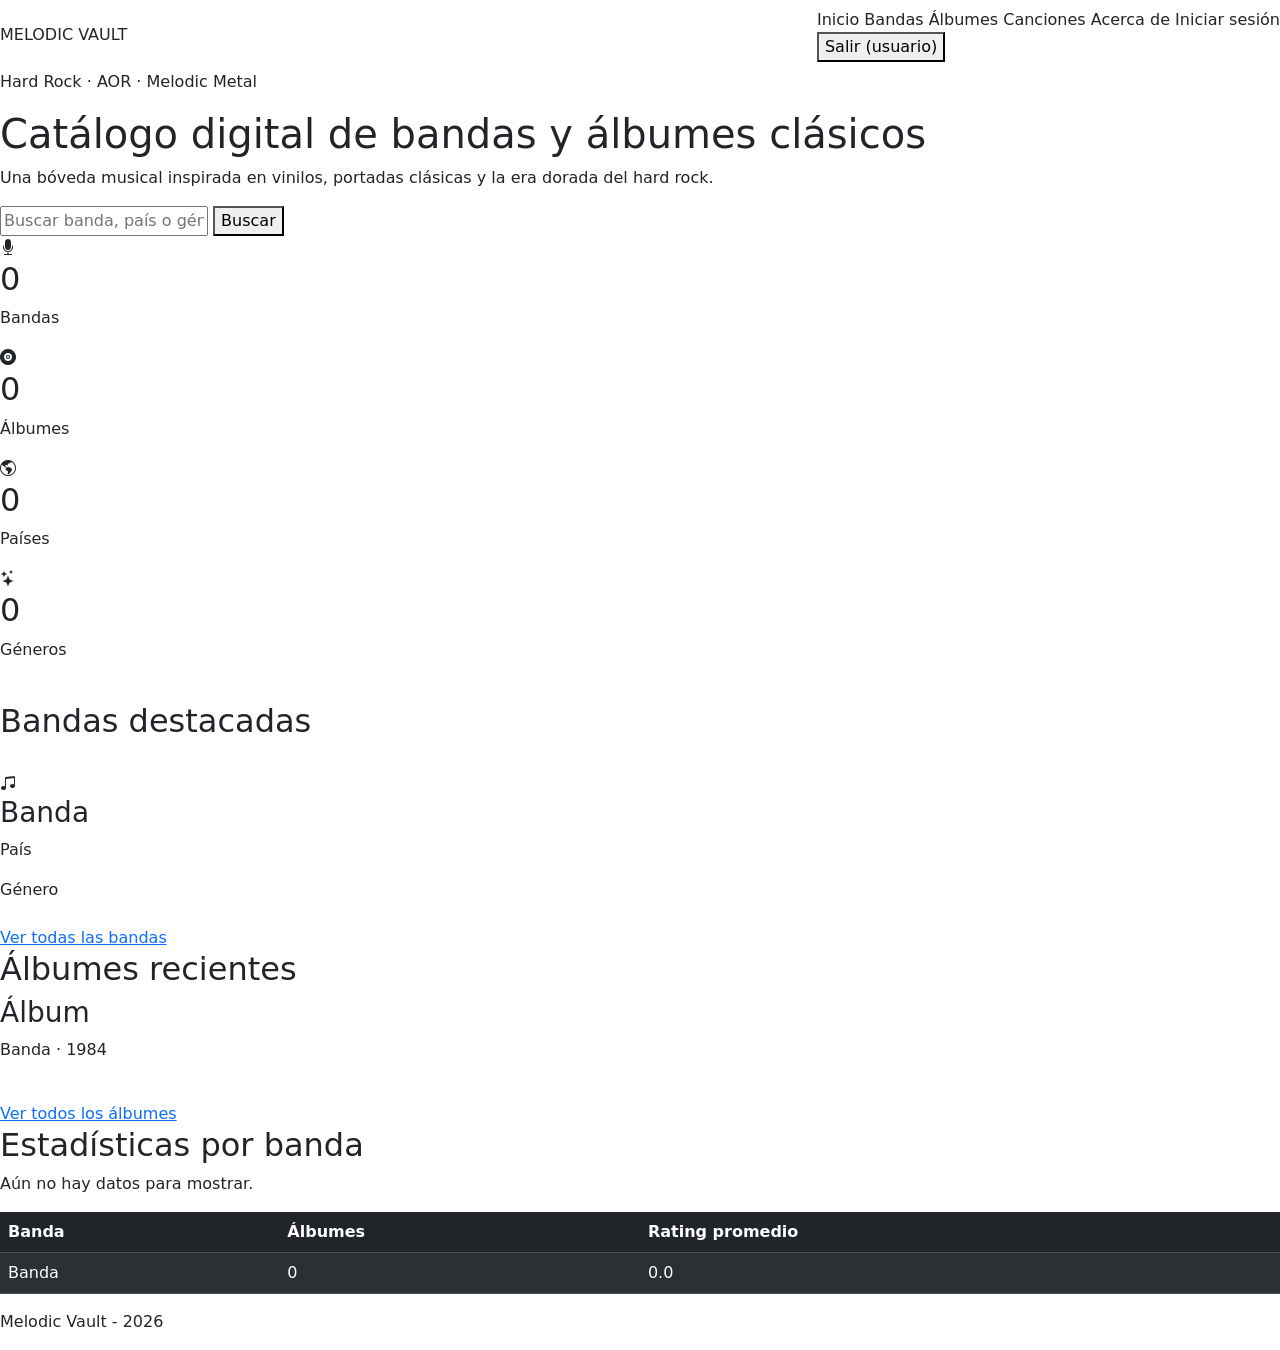
<file: src/main/resources/templates/index.html>
<!DOCTYPE html>
<html lang="es" xmlns:sec="http://www.thymeleaf.org/extras/spring-security">
<head>
    <meta charset="UTF-8">
    <title>Melodic Vault</title>
	
	<link href="https://cdn.jsdelivr.net/npm/bootstrap@5.3.3/dist/css/bootstrap.min.css" rel="stylesheet">
	<link rel="stylesheet" href="https://cdn.jsdelivr.net/npm/bootstrap-icons@1.11.3/font/bootstrap-icons.css">
	<link rel="stylesheet" th:href="@{/css/estilos.css}">
	
    <link rel="stylesheet" th:href="@{/css/estilos.css}">
</head>
<body>

<header class="hero">
    <nav class="navbar">
        <div class="logo">MELODIC <span>VAULT</span></div>
		<div class="menu">
		    <a th:href="@{/}">Inicio</a>
		    <a th:href="@{/bandas}">Bandas</a>
		    <a th:href="@{/albumes}">Álbumes</a>
		    <a th:href="@{/canciones}">Canciones</a>
		    <a th:href="@{/acerca}">Acerca de</a>

		    <a sec:authorize="!isAuthenticated()" th:href="@{/login}">Iniciar sesión</a>
		    <form sec:authorize="isAuthenticated()" th:action="@{/logout}" method="post" class="form-salir">
		        <button type="submit">Salir (<span sec:authentication="name">usuario</span>)</button>
		    </form>
		</div>
    </nav>

    <section class="hero-content">
        <p class="tag">Hard Rock · AOR · Melodic Metal</p>
        <h1>Catálogo digital de bandas y álbumes clásicos</h1>
        <p class="descripcion">
            Una bóveda musical inspirada en vinilos, portadas clásicas y la era dorada del hard rock.
        </p>

		<form th:action="@{/bandas}" method="get" class="buscador">
		    <input type="text"
		           name="buscar"
		           placeholder="Buscar banda, país o género...">
		    <button type="submit">Buscar</button>
		</form>
		
		
		<section class="dashboard-home">

		    <div class="stat-card">
		        <i class="bi bi-mic-fill"></i>
		        <h2 th:text="${totalBandas}">0</h2>
		        <p>Bandas</p>
		    </div>

		    <div class="stat-card">
		        <i class="bi bi-vinyl-fill"></i>
		        <h2 th:text="${totalAlbumes}">0</h2>
		        <p>Álbumes</p>
		    </div>

		    <div class="stat-card">
		        <i class="bi bi-globe-americas"></i>
		        <h2 th:text="${totalPaises}">0</h2>
		        <p>Países</p>
		    </div>

		    <div class="stat-card">
		        <i class="bi bi-stars"></i>
		        <h2 th:text="${totalGeneros}">0</h2>
		        <p>Géneros</p>
		    </div>

		</section>
		<br>
	
    </section>
</header>

<main class="contenedor">

    <section class="seccion">
        <h2>Bandas destacadas</h2>

		<div class="grid-bandas">
			


		    <div class="card-banda" th:each="b : ${bandas}">
				<img th:if="${b.imagenUrl != null && !b.imagenUrl.isEmpty()}"
				     th:src="${b.imagenUrl}"
				     th:alt="${b.nombre}">

				<div class="banda-img-fallback"
				     th:if="${b.imagenUrl == null || b.imagenUrl.isEmpty()}">
				    <i class="bi bi-music-note-beamed"></i>
				</div>
		        <div class="card-info">
		            <h3 th:text="${b.nombre}">Banda</h3>
		            <p th:text="${b.pais}">País</p>
		            <span th:text="${b.genero}">Género</span>
		        </div>
		    </div>

		</div>
		<br>
		<div class="ver-todo">
		    <a th:href="@{/bandas}" class="btn-principal">Ver todas las bandas</a>
		</div>
		
    </section>

    <section class="seccion">
        <h2>Álbumes recientes</h2>

		<div class="grid-albumes">

		    <div class="album" th:each="a : ${albumes}">
		        <div class="vinilo"></div>
		        <h3 th:text="${a.titulo}">Álbum</h3>
		        <p>
		            <span th:text="${a.banda.nombre}">Banda</span>
		            ·
		            <span th:text="${a.anio}">1984</span>
		        </p>
		    </div>

		</div>
		<br>
		<div class="ver-todo">
		    <a th:href="@{/albumes}" class="btn-principal">Ver todos los álbumes</a>
		</div>
		
    </section>
	
	<section class="seccion">
	    <h2>Estadísticas por banda</h2>

	    <div class="vacio" th:if="${estadisticas.isEmpty()}">
	        <p>Aún no hay datos para mostrar.</p>
	    </div>

	    <table class="table table-dark table-striped align-middle" th:if="${!estadisticas.isEmpty()}">
	        <thead>
	            <tr>
	                <th>Banda</th>
	                <th>Álbumes</th>
	                <th>Rating promedio</th>
	            </tr>
	        </thead>
	        <tbody>
	            <tr th:each="e : ${estadisticas}">
	                <td th:text="${e[0]}">Banda</td>
	                <td th:text="${e[1]}">0</td>
	                <td th:text="${e[2] != null ? #numbers.formatDecimal(e[2], 1, 1) : '—'}">0.0</td>
	            </tr>
	        </tbody>
	    </table>
	</section>

</main>

<footer>
    <p>Melodic Vault - 2026</p>
</footer>

<script src="https://cdn.jsdelivr.net/npm/bootstrap@5.3.3/dist/js/bootstrap.bundle.min.js"></script>

</body>
</html>
</file>
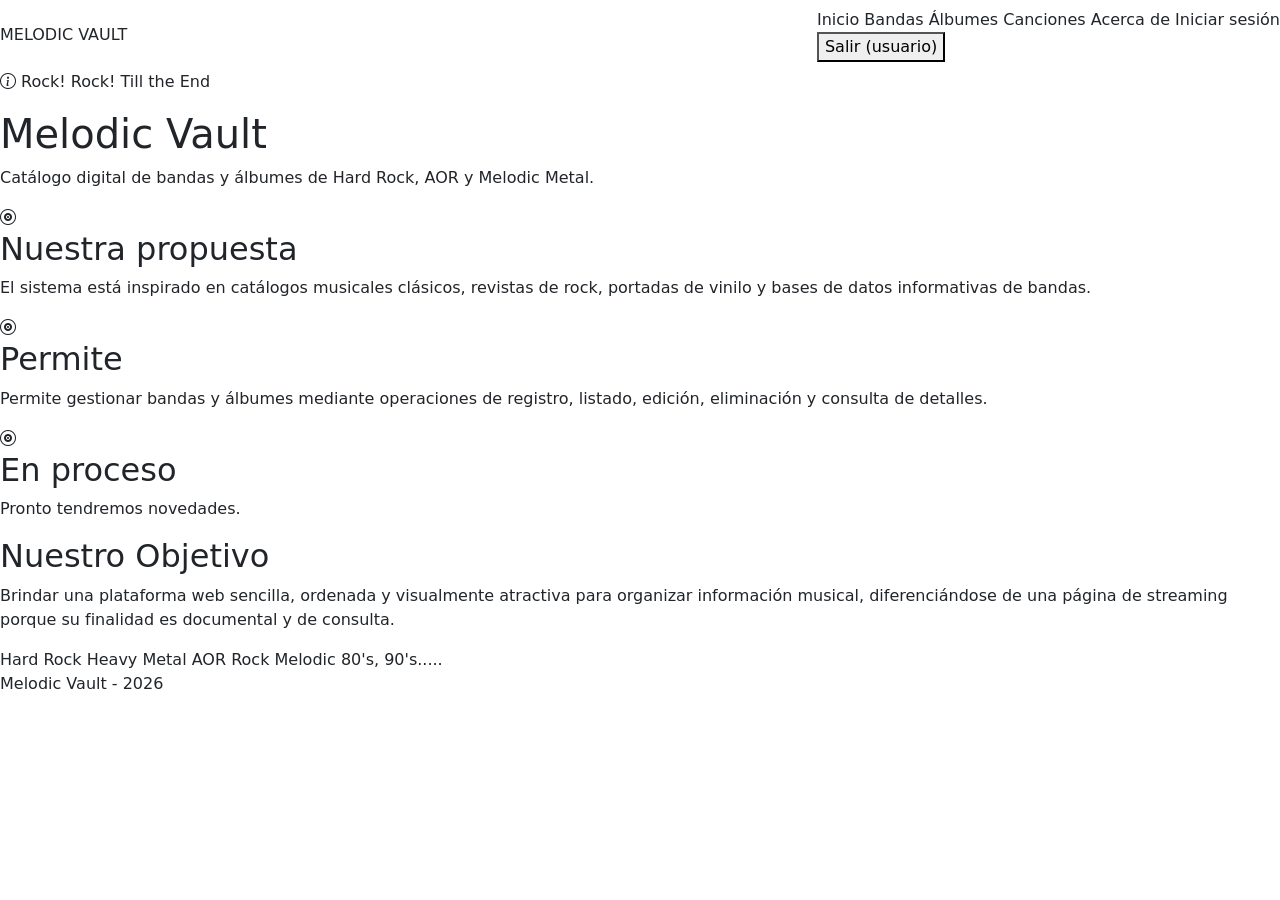
<file: src/main/resources/templates/acerca.html>
<!DOCTYPE html>
<html lang="es" xmlns:sec="http://www.thymeleaf.org/extras/spring-security">
<head>
    <meta charset="UTF-8">
    <title>Acerca de · Melodic Vault</title>

    <link href="https://cdn.jsdelivr.net/npm/bootstrap@5.3.3/dist/css/bootstrap.min.css" rel="stylesheet">
    <link rel="stylesheet" href="https://cdn.jsdelivr.net/npm/bootstrap-icons@1.11.3/font/bootstrap-icons.css">
    <link rel="stylesheet" th:href="@{/css/estilos.css}">
</head>
<body>

<header class="cabecera-interna">
    <nav class="navbar">
        <div class="logo">MELODIC <span>VAULT</span></div>
		<div class="menu">
		    <a th:href="@{/}">Inicio</a>
		    <a th:href="@{/bandas}">Bandas</a>
		    <a th:href="@{/albumes}">Álbumes</a>
		    <a th:href="@{/canciones}">Canciones</a>
		    <a th:href="@{/acerca}">Acerca de</a>

		    <a sec:authorize="!isAuthenticated()" th:href="@{/login}">Iniciar sesión</a>
		    <form sec:authorize="isAuthenticated()" th:action="@{/logout}" method="post" class="form-salir">
		        <button type="submit">Salir (<span sec:authentication="name">usuario</span>)</button>
		    </form>
		</div>
    </nav>
</header>

<main class="contenedor">

    <section class="acerca-hero">
        <div>
            <p class="tag"><i class="bi bi-info-circle"></i> Rock! Rock! Till the End</p>
            <h1>Melodic Vault</h1>
            <p>
                Catálogo digital de bandas y álbumes de Hard Rock, AOR y Melodic Metal.
            </p>
        </div>
    </section>

    <section class="acerca-grid">

        <article class="acerca-card">
            <i class="bi bi-vinyl"></i>
            <h2>Nuestra propuesta</h2>
            <p>
                El sistema está inspirado en catálogos musicales clásicos, revistas de rock,
                portadas de vinilo y bases de datos informativas de bandas.
            </p>
        </article>

        <article class="acerca-card">
            <i class="bi bi-vinyl"></i>
            <h2>Permite</h2>
            <p>
                Permite gestionar bandas y álbumes mediante operaciones de registro,
                listado, edición, eliminación y consulta de detalles.
            </p>
        </article>

        <article class="acerca-card">
            <i class="bi bi-vinyl"></i>
            <h2>En proceso</h2>
            <p>
                Pronto tendremos novedades.
            </p>
        </article>

    </section>

    <section class="stack-panel">
        <h2>Nuestro Objetivo</h2>
        <p>
            Brindar una plataforma web sencilla, ordenada y visualmente atractiva para
            organizar información musical, diferenciándose de una página de streaming
            porque su finalidad es documental y de consulta.
        </p>

        <div class="stack-lista">
            <span>Hard Rock</span>
            <span>Heavy Metal</span>
            <span>AOR</span>
            <span>Rock</span>
            <span>Melodic</span>
            <span>80's, 90's.....</span>
        </div>
    </section>

</main>

<footer>
    <p>Melodic Vault - 2026</p>
</footer>

<script src="https://cdn.jsdelivr.net/npm/bootstrap@5.3.3/dist/js/bootstrap.bundle.min.js"></script>

</body>
</html>
</file>
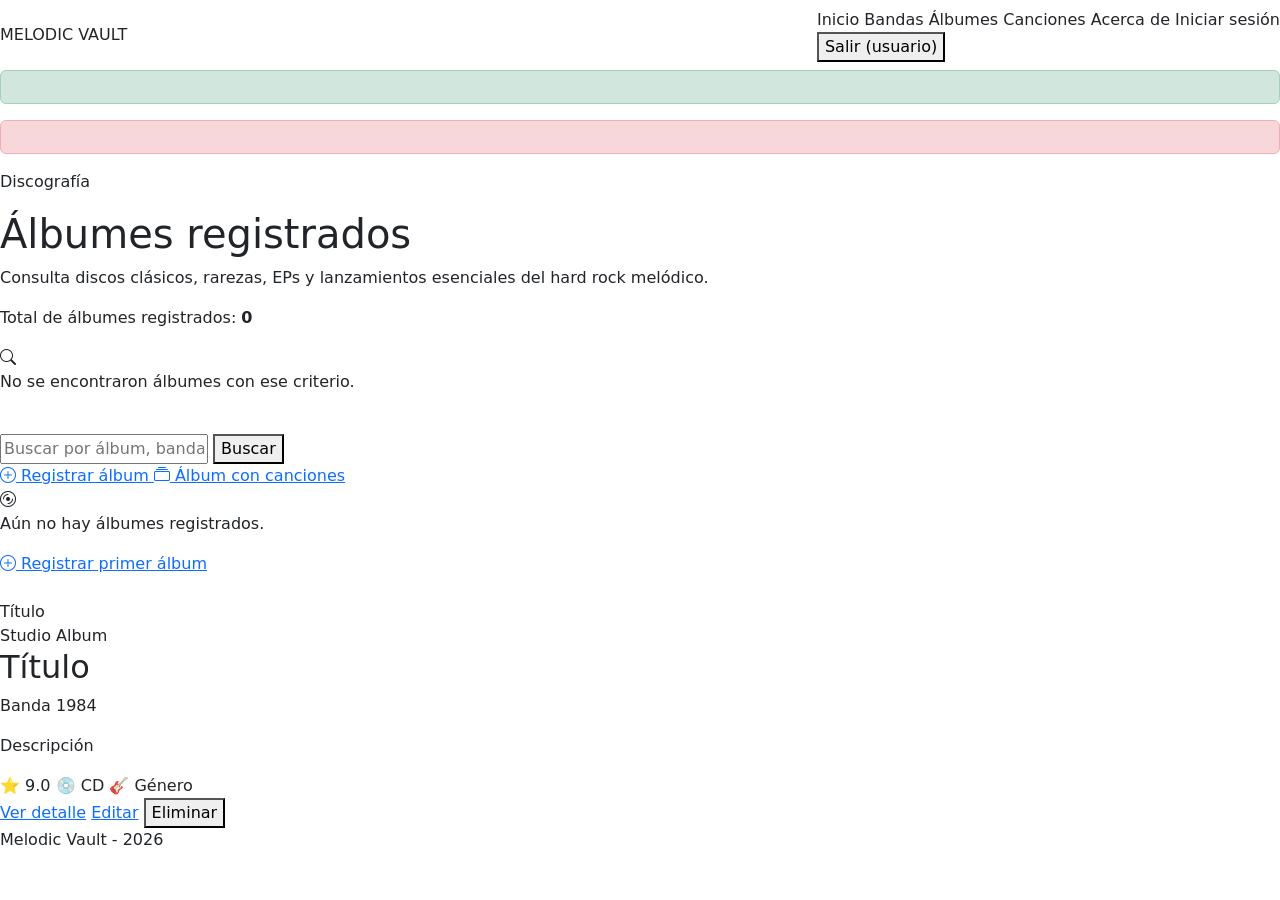
<file: src/main/resources/templates/albumes.html>
<!DOCTYPE html>
<html lang="es" xmlns:sec="http://www.thymeleaf.org/extras/spring-security">
	<head>
	    <meta charset="UTF-8">
	    <title>Álbumes · Melodic Vault</title>

	    <link href="https://cdn.jsdelivr.net/npm/bootstrap@5.3.3/dist/css/bootstrap.min.css" rel="stylesheet">
	    <link rel="stylesheet" href="https://cdn.jsdelivr.net/npm/bootstrap-icons@1.11.3/font/bootstrap-icons.css">
	    <link rel="stylesheet" th:href="@{/css/estilos.css}">
	</head>
<body>

<header class="cabecera-interna">
    <nav class="navbar">
        <div class="logo">MELODIC <span>VAULT</span></div>
		<div class="menu">
		    <a th:href="@{/}">Inicio</a>
		    <a th:href="@{/bandas}">Bandas</a>
		    <a th:href="@{/albumes}">Álbumes</a>
		    <a th:href="@{/canciones}">Canciones</a>
		    <a th:href="@{/acerca}">Acerca de</a>

		    <a sec:authorize="!isAuthenticated()" th:href="@{/login}">Iniciar sesión</a>
		    <form sec:authorize="isAuthenticated()" th:action="@{/logout}" method="post" class="form-salir">
		        <button type="submit">Salir (<span sec:authentication="name">usuario</span>)</button>
		    </form>
		</div>
    </nav>
</header>

<main class="contenedor">
	
	<div class="alert alert-success" th:if="${mensaje}" th:text="${mensaje}"></div>
	<div class="alert alert-danger" th:if="${error}" th:text="${error}"></div>
	
    <section class="titulo-pagina">
        <p class="tag">Discografía</p>
        <h1>Álbumes registrados</h1>
        <p>
            Consulta discos clásicos, rarezas, EPs y lanzamientos esenciales del hard rock melódico.
        </p>
		<p>Total de álbumes registrados: <strong th:text="${total}">0</strong></p>
    </section>

	
	<div class="vacio" th:if="${albumes.isEmpty() && buscar != null && !buscar.isBlank()}">
	    <div class="ancla"><i class="bi bi-search"></i></div>
	    <p>No se encontraron álbumes con ese criterio.</p>
	</div>
	<br>
    <section class="acciones-superiores">
		<form th:action="@{/albumes}" method="get" class="filtro-simple">
		    <input type="text"
		           name="buscar"
		           th:value="${buscar}"
		           placeholder="Buscar por álbum, banda o tipo...">
		    <button type="submit">Buscar</button>
				
		</form>


		<a sec:authorize="hasRole('ADMIN')" th:href="@{/albumes/nuevo}" class="btn-principal">
		    <i class="bi bi-plus-circle"></i> Registrar álbum
		</a>
		<a sec:authorize="hasRole('ADMIN')" th:href="@{/albumes/completo/nuevo}" class="btn-principal">
		    <i class="bi bi-collection"></i> Álbum con canciones
		</a>
		
    </section>

	<section class="albumes-catalogo">

	    <div class="vacio" th:if="${albumes.isEmpty() && (buscar == null || buscar.isBlank())}">
	        <div class="ancla"><i class="bi bi-disc"></i></div>
	        <p>Aún no hay álbumes registrados.</p>
	        <a  sec:authorize="hasRole('ADMIN')" th:href="@{/albumes/nuevo}" class="btn-principal">
	            <i class="bi bi-plus-circle"></i> Registrar primer álbum
	        </a>
	    </div>

		<article class="album-card-grande" th:each="a : ${albumes}">

		    <div class="album-cover">
		        <img th:if="${a.portadaUrl != null && !a.portadaUrl.isEmpty()}"
		             th:src="${a.portadaUrl}"
		             th:alt="${a.titulo}">

		        <div class="album-portada dokken-cover"
		             th:if="${a.portadaUrl == null || a.portadaUrl.isEmpty()}">
		            <span th:text="${a.titulo}">Título</span>
		        </div>
		    </div>

		    <div class="album-info-grande">
		        <span class="badge-genero" th:text="${a.tipo}">Studio Album</span>

		        <h2 th:text="${a.titulo}">Título</h2>

		        <p class="pais">
		            <span th:text="${a.banda.nombre}">Banda</span>
		            
		            <span th:text="${a.anio}">1984</span>
		        </p>

		        <p class="descripcion-card" th:text="${a.descripcion}">
		            Descripción
		        </p>

		        <div class="datos-album">
		            <span>⭐ <span th:text="${a.rating != null} ? ${a.rating} : '—'">9.0</span></span>
		            <span>💿 <span th:text="${a.formato}">CD</span></span>
		            <span>🎸 <span th:text="${a.banda.genero}">Género</span></span>
		        </div>

		        <div class="acciones-card">
		            <a  th:href="@{/albumes/detalle/{id}(id=${a.idAlbum})}" class="btn-secundario">Ver detalle</a>
					<th:block sec:authorize="hasRole('ADMIN')">
		             <a th:href="@{/albumes/editar/{id}(id=${a.idAlbum})}" class="btn-editar">Editar</a>
					 <form th:action="@{/albumes/eliminar/{id}(id=${a.idAlbum})}" method="post" style="display:inline"
					       onsubmit="return confirm('¿Seguro que deseas eliminar este álbum? Esta acción no se puede deshacer.');">
					     <button type="submit" class="btn-eliminar">Eliminar</button>
					 </form>
					</th:block> 
		        </div>
		    </div>

		</article>

	</section>
</main>

<footer>
    <p>Melodic Vault - 2026  </p>
</footer>

<script src="https://cdn.jsdelivr.net/npm/bootstrap@5.3.3/dist/js/bootstrap.bundle.min.js"></script>

</body>
</html>
</file>
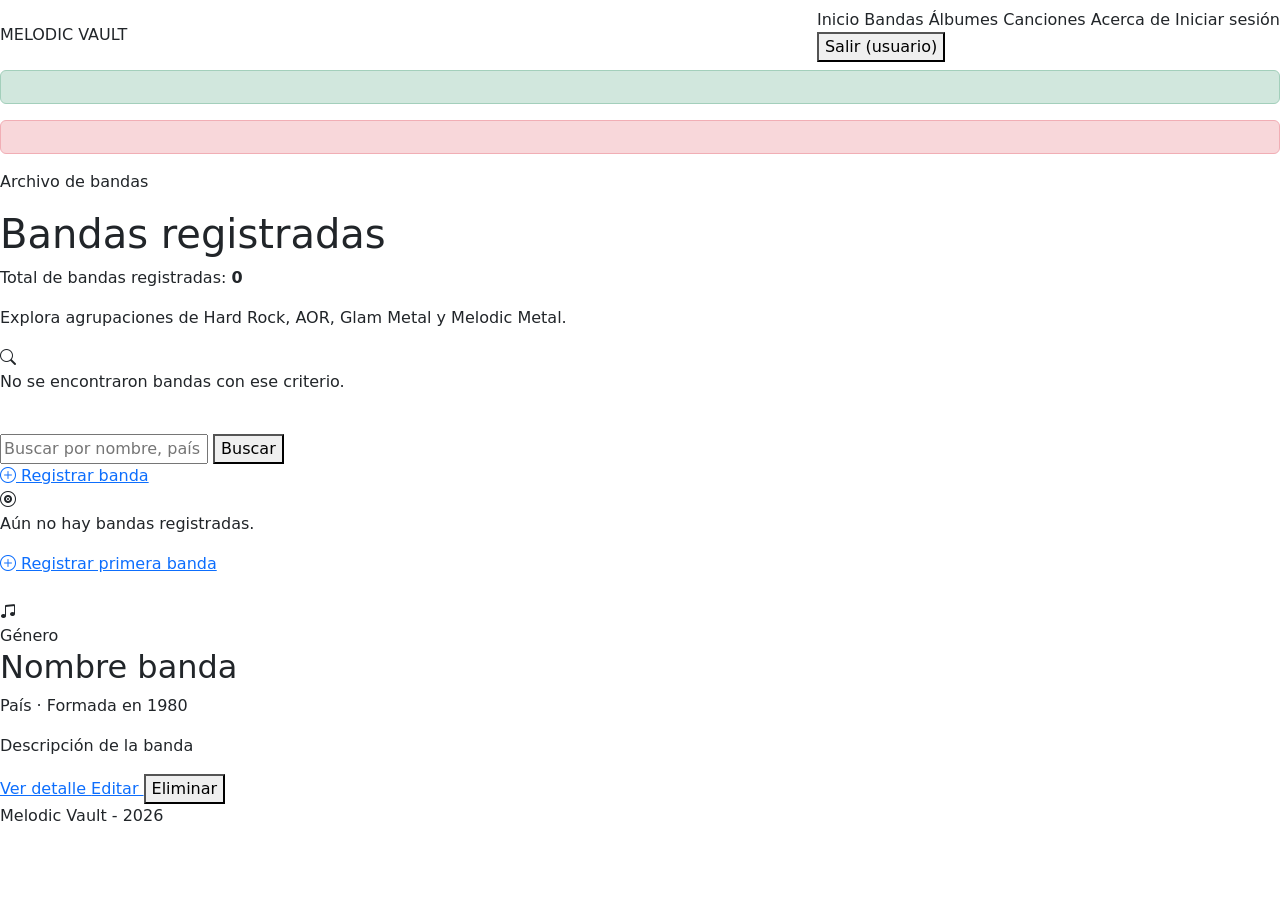
<file: src/main/resources/templates/bandas.html>
<!DOCTYPE html>
<html lang="es" xmlns:sec="http://www.thymeleaf.org/extras/spring-security">
<head>
    <meta charset="UTF-8">
    <title>Bandas · Melodic Vault</title>
	
	<link href="https://cdn.jsdelivr.net/npm/bootstrap@5.3.3/dist/css/bootstrap.min.css" rel="stylesheet">
	<link rel="stylesheet" href="https://cdn.jsdelivr.net/npm/bootstrap-icons@1.11.3/font/bootstrap-icons.css">
	<link rel="stylesheet" th:href="@{/css/estilos.css}">
	
    <link rel="stylesheet" th:href="@{/css/estilos.css}">
</head>
<body>

<header class="cabecera-interna">
    <nav class="navbar">
        <div class="logo">MELODIC <span>VAULT</span></div>
		<div class="menu">
		    <a th:href="@{/}">Inicio</a>
		    <a th:href="@{/bandas}">Bandas</a>
		    <a th:href="@{/albumes}">Álbumes</a>
		    <a th:href="@{/canciones}">Canciones</a>
		    <a th:href="@{/acerca}">Acerca de</a>

		    <a sec:authorize="!isAuthenticated()" th:href="@{/login}">Iniciar sesión</a>
		    <form sec:authorize="isAuthenticated()" th:action="@{/logout}" method="post" class="form-salir">
		        <button type="submit">Salir (<span sec:authentication="name">usuario</span>)</button>
		    </form>
		</div>
    </nav>
</header>

<main class="contenedor">

	<div class="alert alert-success" th:if="${mensaje}" th:text="${mensaje}"></div>
	<div class="alert alert-danger" th:if="${error}" th:text="${error}"></div>
	
    <section class="titulo-pagina">
        <p class="tag">Archivo de bandas</p>
        <h1>Bandas registradas</h1>
		
		<p>
		    Total de bandas registradas: <strong th:text="${total}">0</strong>
		</p>
		
        <p>
            Explora agrupaciones de Hard Rock, AOR, Glam Metal y Melodic Metal.
        </p>
    </section>

	<div class="vacio" th:if="${bandas.isEmpty() && buscar != null && !buscar.isBlank()}">
	    <div class="ancla"><i class="bi bi-search"></i></div>
	    <p>No se encontraron bandas con ese criterio.</p>
	</div>
	<br>
    <section class="acciones-superiores">
		<form th:action="@{/bandas}" method="get" class="filtro-simple">
		    <input type="text"
		           name="buscar"
		           th:value="${buscar}"
		           placeholder="Buscar por nombre, país o género...">
		    <button type="submit">Buscar</button>
			
		</form>
		

		
		<a  sec:authorize="hasRole('ADMIN')" th:href="@{/bandas/nuevo}" class="btn-principal">
		    <i class="bi bi-plus-circle"></i> Registrar banda
		</a>
    </section>

	<section class="grid-catalogo">

	    <div class="vacio" th:if="${bandas.isEmpty() && (buscar == null || buscar.isBlank())}">
	        <div class="ancla"><i class="bi bi-vinyl"></i></div>
	        <p>Aún no hay bandas registradas.</p>
	        <a  sec:authorize="hasRole('ADMIN')" th:href="@{/bandas/nuevo}" class="btn-principal">
	            <i class="bi bi-plus-circle"></i> Registrar primera banda
	        </a>
	    </div>

	    <article class="banda-catalogo" th:each="b : ${bandas}">
			<div class="banda-lista-img">
			    <img th:if="${b.imagenUrl != null && !b.imagenUrl.isEmpty()}"
			         th:src="${b.imagenUrl}"
			         th:alt="${b.nombre}">

			    <div class="banda-img-fallback"
			         th:if="${b.imagenUrl == null || b.imagenUrl.isEmpty()}">
			        <i class="bi bi-music-note-beamed"></i>
			    </div>
			</div>

	        <div class="banda-contenido">
	            <span class="badge-genero" th:text="${b.genero}">Género</span>

	            <h2 th:text="${b.nombre}">Nombre banda</h2>

	            <p class="pais">
	                <span th:text="${b.pais}">País</span>
	                · Formada en
	                <span th:text="${b.anioFormacion}">1980</span>
	            </p>

	            <p class="descripcion-card" th:text="${b.descripcion}">
	                Descripción de la banda
	            </p>

	            <div class="acciones-card">
	                <a th:href="@{/bandas/detalle/{id}(id=${b.idBanda})}" class="btn-secundario">
	                    Ver detalle
	                </a>
				 <th:block sec:authorize="hasRole('ADMIN')">
	                <a th:href="@{/bandas/editar/{id}(id=${b.idBanda})}" class="btn-editar">
	                    Editar
	                </a>
					<!-- bandas.html: el navegador pide confirmación antes de enviar la petición -->
					<form th:action="@{/bandas/eliminar/{id}(id=${b.idBanda})}" method="post" style="display:inline"
					      onsubmit="return confirm('¿Seguro que deseas eliminar esta banda? También se eliminarán sus álbumes asociados.');">
					    <button type="submit" class="btn-eliminar">Eliminar</button>
					</form>
				 </th:block> 	
	            </div>
	        </div>
	    </article>

	</section>

</main>

<footer>
    <p>Melodic Vault - 2026</p>
</footer>

<script src="https://cdn.jsdelivr.net/npm/bootstrap@5.3.3/dist/js/bootstrap.bundle.min.js"></script>

</body>
</html>
</file>
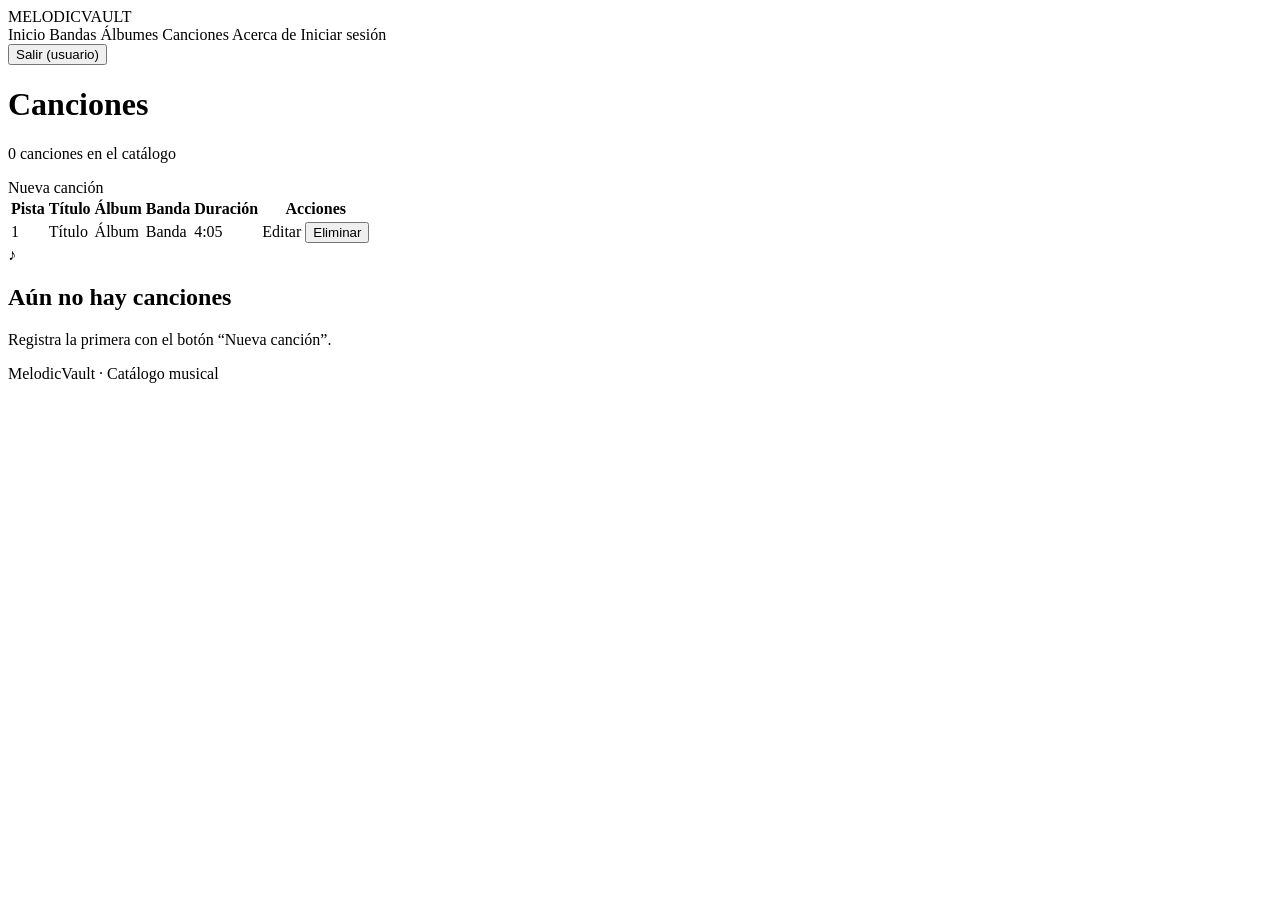
<file: src/main/resources/templates/canciones.html>
<!DOCTYPE html>
<html lang="es" xmlns:th="http://www.thymeleaf.org"
      xmlns:sec="http://www.thymeleaf.org/extras/spring-security">
<head>
<meta charset="UTF-8">
<meta name="viewport" content="width=device-width, initial-scale=1">
<title>Canciones · MelodicVault</title>
<!-- Ajusta la ruta si tu estilo.css está en otra carpeta de static/ -->
<link rel="stylesheet" th:href="@{/css/estilos.css}">
</head>
<body>

<header class="cabecera-interna">
  <nav class="navbar">
    <div class="logo">MELODIC<span>VAULT</span></div>
    <div class="menu">
      <a th:href="@{/}">Inicio</a>
      <a th:href="@{/bandas}">Bandas</a>
      <a th:href="@{/albumes}">Álbumes</a>
      <a th:href="@{/canciones}">Canciones</a>
	  <a th:href="@{/acerca}">Acerca de</a>
	  <a sec:authorize="!isAuthenticated()" th:href="@{/login}">Iniciar sesión</a>
	  <form sec:authorize="isAuthenticated()" th:action="@{/logout}" method="post" class="form-salir">
	      <button type="submit">Salir (<span sec:authentication="name">usuario</span>)</button>
	  </form>
    </div>
  </nav>
</header>

<main class="contenedor">

  <div class="titulo-pagina">
    <h1>Canciones</h1>
    <p><span th:text="${total}">0</span> canciones en el catálogo</p>
  </div>

  <div class="acciones-superiores" sec:authorize="hasRole('ADMIN')">
    <a class="btn-principal" th:href="@{/canciones/nuevo}">Nueva canción</a>
  </div>

  <div class="alerta alerta-ok"  role="status" th:if="${mensaje}" th:text="${mensaje}"></div>
  <div class="alerta alerta-error" role="alert" th:if="${error}"   th:text="${error}"></div>

  <section class="tabla-wrap" th:unless="${canciones.isEmpty()}">
    <table class="tabla-canciones">
      <thead>
        <tr>
          <th>Pista</th>
          <th>Título</th>
          <th>Álbum</th>
          <th>Banda</th>
          <th>Duración</th>
          <th sec:authorize="hasRole('ADMIN')">Acciones</th>
        </tr>
      </thead>
      <tbody>
        <tr th:each="c : ${canciones}">
          <td class="pista" th:text="${c.numeroPista}">1</td>
          <td class="titulo" th:text="${c.titulo}">Título</td>
          <td>
            <a class="enlace-album"
               th:href="@{/albumes/detalle/{id}(id=${c.album.idAlbum})}"
               th:text="${c.album.titulo}">Álbum</a>
          </td>
          <td class="pais" th:text="${c.album.banda.nombre}">Banda</td>
          <td class="dur"
              th:text="${c.duracionSegundos != null} ? ${'' + (c.duracionSegundos / 60) + ':' + #numbers.formatInteger(c.duracionSegundos % 60, 2)} : '—'">4:05</td>
          <td sec:authorize="hasRole('ADMIN')">
			<div class="acciones-tabla">
			  <a class="btn-editar" th:href="@{/canciones/editar/{id}(id=${c.idCancion})}">Editar</a>
			  <form th:action="@{/canciones/eliminar/{id}(id=${c.idCancion})}" method="post" style="display:inline"
			        onsubmit="return confirm('¿Eliminar esta canción?');">
			    <button type="submit" class="btn-eliminar">Eliminar</button>
			  </form>
			</div>
          </td>
        </tr>
      </tbody>
    </table>
  </section>

  <section class="vacio" th:if="${canciones.isEmpty()}">
    <div class="ancla">♪</div>
    <h2>Aún no hay canciones</h2>
    <p sec:authorize="hasRole('ADMIN')">Registra la primera con el botón “Nueva canción”.</p>
  </section>

</main>

<footer>
  <p>MelodicVault · Catálogo musical</p>
</footer>

</body>
</html>
</file>
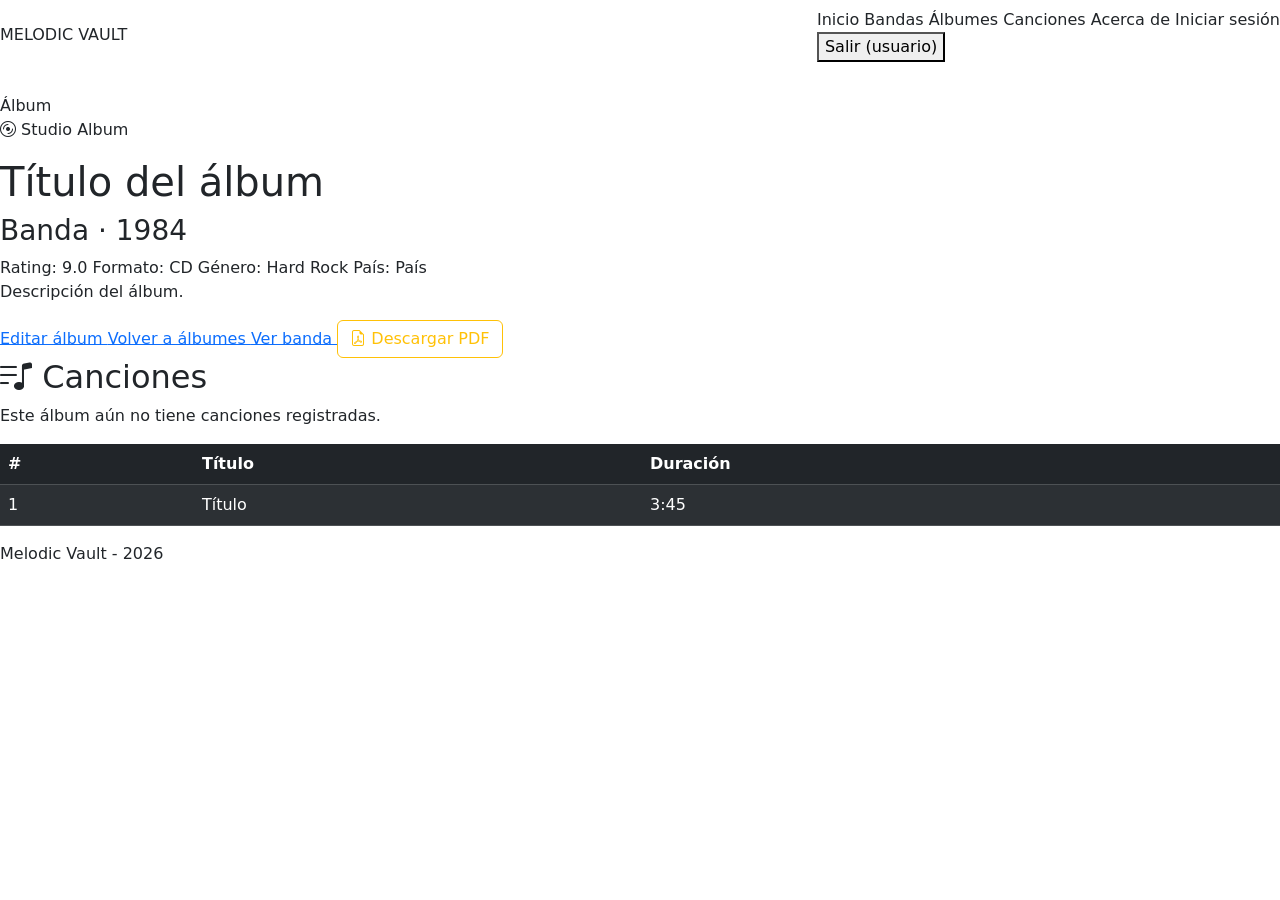
<file: src/main/resources/templates/detalle-album.html>
<!DOCTYPE html>
<html lang="es" xmlns:sec="http://www.thymeleaf.org/extras/spring-security">
<head>
    <meta charset="UTF-8">
    <title th:text="${album.titulo} + ' · Melodic Vault'">Detalle Álbum · Melodic Vault</title>

    <link href="https://cdn.jsdelivr.net/npm/bootstrap@5.3.3/dist/css/bootstrap.min.css" rel="stylesheet">
    <link rel="stylesheet" href="https://cdn.jsdelivr.net/npm/bootstrap-icons@1.11.3/font/bootstrap-icons.css">
    <link rel="stylesheet" th:href="@{/css/estilos.css}">
</head>
<body>

<header class="cabecera-interna">
    <nav class="navbar">
        <div class="logo">MELODIC <span>VAULT</span></div>
		<div class="menu">
		    <a th:href="@{/}">Inicio</a>
		    <a th:href="@{/bandas}">Bandas</a>
		    <a th:href="@{/albumes}">Álbumes</a>
		    <a th:href="@{/canciones}">Canciones</a>
		    <a th:href="@{/acerca}">Acerca de</a>

		    <a sec:authorize="!isAuthenticated()" th:href="@{/login}">Iniciar sesión</a>
		    <form sec:authorize="isAuthenticated()" th:action="@{/logout}" method="post" class="form-salir">
		        <button type="submit">Salir (<span sec:authentication="name">usuario</span>)</button>
		    </form>
		</div>
    </nav>
</header>

<main class="contenedor">

    <section class="detalle-album-layout">

        <aside class="detalle-album-cover">
			<div class="album-cover detalle-cover">
			    <img th:if="${album.portadaUrl != null && !album.portadaUrl.isEmpty()}"
			         th:src="${album.portadaUrl}"
			         th:alt="${album.titulo}">

			    <div class="album-portada dokken-cover"
			         th:if="${album.portadaUrl == null || album.portadaUrl.isEmpty()}">
			        <span th:text="${album.titulo}">Álbum</span>
			    </div>
			</div>
        </aside>

        <section class="detalle-album-info">
            <p class="tag">
                <i class="bi bi-disc"></i>
                <span th:text="${album.tipo}">Studio Album</span>
            </p>

            <h1 th:text="${album.titulo}">Título del álbum</h1>

            <h3>
                <span th:text="${album.banda.nombre}">Banda</span>
                ·
                <span th:text="${album.anio}">1984</span>
            </h3>

            <div class="datos-album detalle-datos">
                <span>Rating: <span th:text="${album.rating != null} ? ${album.rating} : '—'">9.0</span></span>
                <span>Formato: <span th:text="${album.formato}">CD</span></span>
                <span>Género: <span th:text="${album.banda.genero}">Hard Rock</span></span>
                <span>País: <span th:text="${album.banda.pais}">País</span></span>
            </div>

            <p class="descripcion-card" th:text="${album.descripcion}">
                Descripción del álbum.
            </p>

            <div class="acciones-card">
                <a sec:authorize="hasRole('ADMIN')" th:href="@{/albumes/editar/{id}(id=${album.idAlbum})}" class="btn-editar">
                    Editar álbum
                </a>

                <a th:href="@{/albumes}" class="btn-secundario">
                    Volver a álbumes
                </a>

                <a th:href="@{/bandas/detalle/{id}(id=${album.banda.idBanda})}" class="btn-principal">
                    Ver banda
                </a>
				
				<a sec:authorize="isAuthenticated()"
				   th:href="@{/reportes/album/{id}(id=${album.idAlbum})}"
				   target="_blank" class="btn btn-outline-warning">
				   <i class="bi bi-file-earmark-pdf"></i> Descargar PDF
				</a>
            </div>
        </section>

    </section>
	
	<section class="seccion">
	    <h2><i class="bi bi-music-note-list"></i> Canciones</h2>

	    <div class="vacio" th:if="${album.canciones == null || album.canciones.isEmpty()}">
	        <p>Este álbum aún no tiene canciones registradas.</p>
	    </div>

	    <table class="table table-dark table-striped align-middle"
	           th:if="${album.canciones != null && !album.canciones.isEmpty()}">
	        <thead>
	            <tr>
	                <th>#</th>
	                <th>Título</th>
	                <th>Duración</th>
	            </tr>
	        </thead>
	        <tbody>
	            <tr th:each="c : ${album.canciones}">
	                <td th:text="${c.numeroPista}">1</td>
	                <td th:text="${c.titulo}">Título</td>
	                <td th:text="${c.duracionSegundos != null ? (c.duracionSegundos / 60) + ':' + #numbers.formatInteger(c.duracionSegundos % 60, 2) : '—'}">3:45</td>
	            </tr>
	        </tbody>
	    </table>
	</section>
	

</main>

<footer>
    <p>Melodic Vault - 2026</p>
</footer>

<script src="https://cdn.jsdelivr.net/npm/bootstrap@5.3.3/dist/js/bootstrap.bundle.min.js"></script>

</body>
</html>
</file>
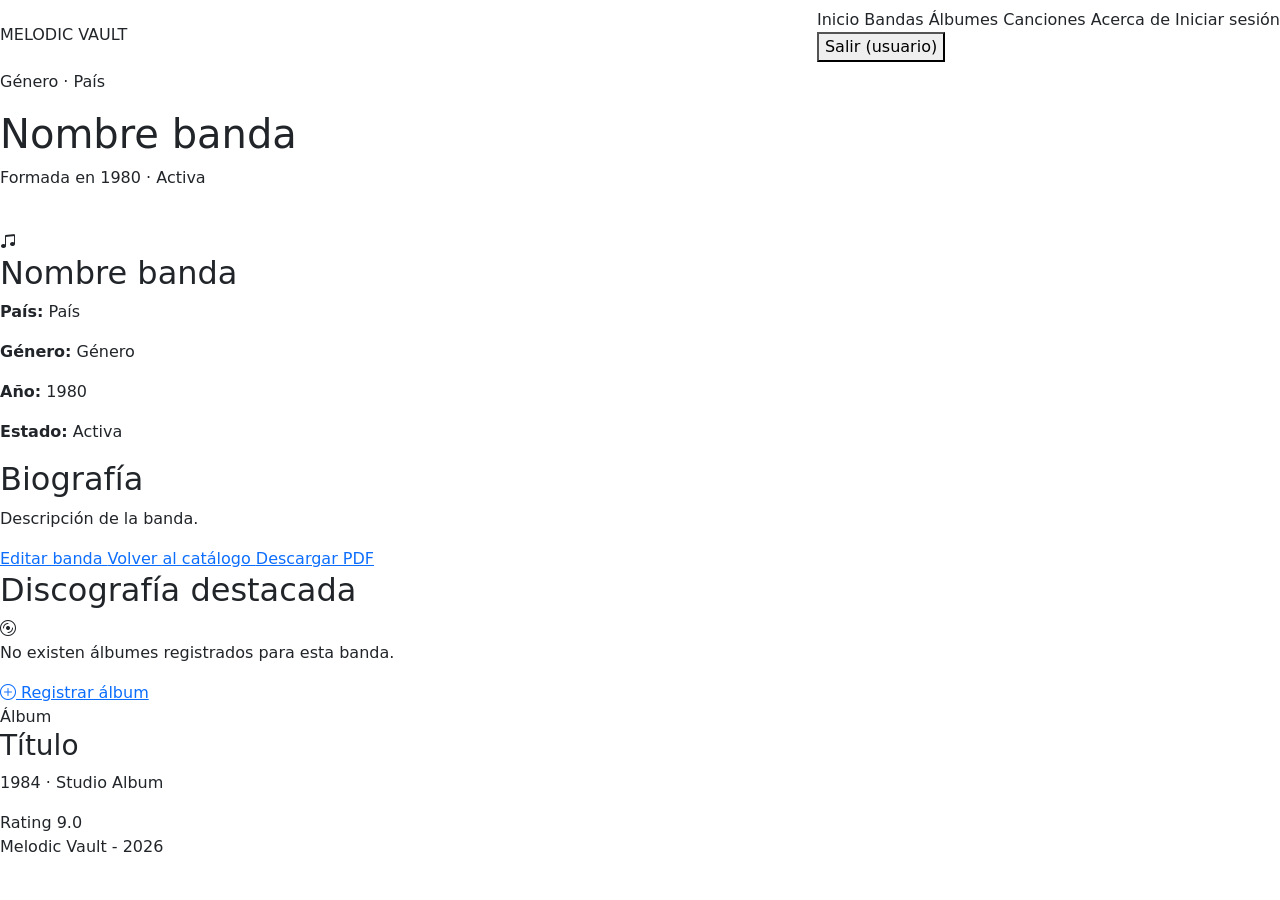
<file: src/main/resources/templates/detalle-banda.html>
<!DOCTYPE html>
<html lang="es" xmlns:sec="http://www.thymeleaf.org/extras/spring-security">
<head>
    <meta charset="UTF-8">
	<title th:text="${banda.nombre} + ' · Melodic Vault'">Detalle Banda · Melodic Vault</title>
	
	<link href="https://cdn.jsdelivr.net/npm/bootstrap@5.3.3/dist/css/bootstrap.min.css" rel="stylesheet">
	<link rel="stylesheet" href="https://cdn.jsdelivr.net/npm/bootstrap-icons@1.11.3/font/bootstrap-icons.css">
	<link rel="stylesheet" th:href="@{/css/estilos.css}">
	
</head>
<body>

<header class="cabecera-interna">
    <nav class="navbar">
        <div class="logo">MELODIC <span>VAULT</span></div>
		<div class="menu">
		    <a th:href="@{/}">Inicio</a>
		    <a th:href="@{/bandas}">Bandas</a>
		    <a th:href="@{/albumes}">Álbumes</a>
		    <a th:href="@{/canciones}">Canciones</a>
		    <a th:href="@{/acerca}">Acerca de</a>

		    <a sec:authorize="!isAuthenticated()" th:href="@{/login}">Iniciar sesión</a>
		    <form sec:authorize="isAuthenticated()" th:action="@{/logout}" method="post" class="form-salir">
		        <button type="submit">Salir (<span sec:authentication="name">usuario</span>)</button>
		    </form>
		</div>
    </nav>
</header>

<section class="detalle-hero"
         th:style="'background: linear-gradient(rgba(45,45,45,.55), rgba(45,45,45,.75)), url(' + ${banda.imagenUrl} + '); background-size: cover; background-position: center;'">

    <div class="detalle-overlay">
        <p class="tag">
            <span th:text="${banda.genero}">Género</span>
            ·
            <span th:text="${banda.pais}">País</span>
        </p>

        <h1 th:text="${banda.nombre}">Nombre banda</h1>

        <p>
            Formada en
            <span th:text="${banda.anioFormacion}">1980</span>
            ·
            <span th:text="${banda.estado}">Activa</span>
        </p>
    </div>
</section>

<main class="contenedor">

    <section class="detalle-layout">

		<aside class="panel-banda">

		    <div class="banda-cover-detalle">
		        <img th:if="${banda.imagenUrl != null && !banda.imagenUrl.isEmpty()}"
		             th:src="${banda.imagenUrl}"
		             th:alt="${banda.nombre}">

		        <div class="sin-imagen"
		             th:if="${banda.imagenUrl == null || banda.imagenUrl.isEmpty()}">
		            <i class="bi bi-music-note-beamed"></i>
		        </div>
		    </div>

			<h2 th:text="${banda.nombre}">Nombre banda</h2>

			<p><strong>País:</strong> <span th:text="${banda.pais}">País</span></p>
			<p><strong>Género:</strong> <span th:text="${banda.genero}">Género</span></p>
			<p><strong>Año:</strong> <span th:text="${banda.anioFormacion}">1980</span></p>
			<p><strong>Estado:</strong> <span th:text="${banda.estado}">Activa</span></p>
        </aside>

		<section class="bio-banda">
		    <h2>Biografía</h2>

		    <p th:text="${banda.descripcion}">
		        Descripción de la banda.
		    </p>

		    <div class="acciones-card">
		        <a sec:authorize="hasRole('ADMIN')" th:href="@{/bandas/editar/{id}(id=${banda.idBanda})}" class="btn-editar">
		            Editar banda
		        </a>

		        <a th:href="@{/bandas}" class="btn-secundario">
		            Volver al catálogo
		        </a>
				<a sec:authorize="isAuthenticated()"
				   th:href="@{/reportes/banda/{id}(id=${banda.idBanda})}"
				   target="_blank" class="btn-secundario">
				    Descargar PDF
				</a>
				
		    </div>
		</section>

    </section>

	<section class="seccion">
	    <h2>Discografía destacada</h2>

	    <div class="discografia-grid">

	        <div class="vacio" th:if="${#lists.isEmpty(banda.albumes)}">
	            <div class="ancla"><i class="bi bi-disc"></i></div>
	            <p>No existen álbumes registrados para esta banda.</p>
	            <a sec:authorize="hasRole('ADMIN')" th:href="@{/albumes/nuevo}" class="btn-principal">
	                <i class="bi bi-plus-circle"></i> Registrar álbum
	            </a>
	        </div>

	        <article class="album-detalle" th:each="a : ${banda.albumes}">
	            <div class="cover-vinilo">
	                <div class="cover-box">
	                    <span th:text="${a.titulo}">Álbum</span>
	                </div>
	                <div class="vinilo-mini"></div>
	            </div>

	            <h3 th:text="${a.titulo}">Título</h3>

	            <p>
	                <span th:text="${a.anio}">1984</span>
	                ·
	                <span th:text="${a.tipo}">Studio Album</span>
	            </p>

	            <span class="rating">
	                Rating <span th:text="${a.rating != null} ? ${a.rating} : '—'">9.0</span>
	            </span>
	        </article>

	    </div>
	</section>

</main>

<footer>
    <p>Melodic Vault - 2026</p>
</footer>

<script src="https://cdn.jsdelivr.net/npm/bootstrap@5.3.3/dist/js/bootstrap.bundle.min.js"></script>

</body>
</html>
</file>
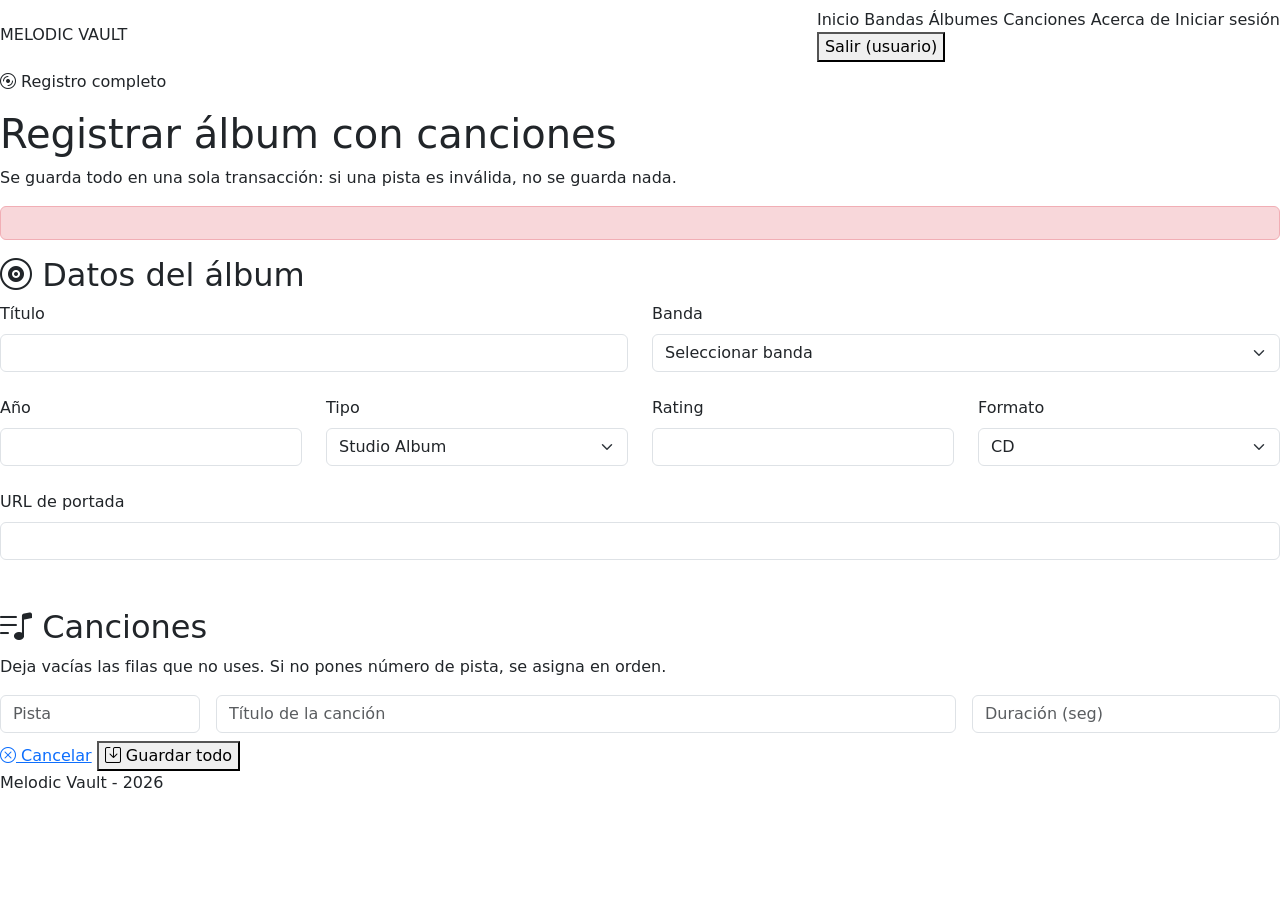
<file: src/main/resources/templates/form-album-completo.html>
<!DOCTYPE html>
<html lang="es" xmlns:sec="http://www.thymeleaf.org/extras/spring-security">
<head>
    <meta charset="UTF-8">
    <meta name="viewport" content="width=device-width, initial-scale=1">
    <title>Registrar Álbum con Canciones · Melodic Vault</title>

    <link href="https://cdn.jsdelivr.net/npm/bootstrap@5.3.3/dist/css/bootstrap.min.css" rel="stylesheet">
    <link rel="stylesheet" href="https://cdn.jsdelivr.net/npm/bootstrap-icons@1.11.3/font/bootstrap-icons.css">
    <link rel="stylesheet" th:href="@{/css/estilos.css}">
</head>
<body>

<header class="cabecera-interna">
    <nav class="navbar">
        <div class="logo">MELODIC <span>VAULT</span></div>
        <div class="menu">
            <a th:href="@{/}">Inicio</a>
            <a th:href="@{/bandas}">Bandas</a>
            <a th:href="@{/albumes}">Álbumes</a>
            <a th:href="@{/canciones}">Canciones</a>
            <a th:href="@{/acerca}">Acerca de</a>

            <a sec:authorize="!isAuthenticated()" th:href="@{/login}">Iniciar sesión</a>
            <form sec:authorize="isAuthenticated()" th:action="@{/logout}" method="post" class="form-salir">
                <button type="submit">Salir (<span sec:authentication="name">usuario</span>)</button>
            </form>
        </div>
    </nav>
</header>
<main class="contenedor">
<section class="titulo-pagina">
    <p class="tag"><i class="bi bi-disc"></i> Registro completo</p>
    <h1>Registrar álbum con canciones</h1>
    <p>Se guarda todo en una sola transacción: si una pista es inválida, no se guarda nada.</p>
</section>

<div class="alert alert-danger" th:if="${error}" th:text="${error}"></div>

<section class="formulario-vault">
    <div class="form-panel">
        <form th:action="@{/albumes/completo/guardar}" th:object="${form}" method="post">

            <h2><i class="bi bi-vinyl"></i> Datos del álbum</h2>
            <div class="row g-4">
                <div class="col-md-6">
                    <label class="form-label">Título</label>
                    <input type="text" class="form-control input-vault" th:field="*{album.titulo}">
                    <span class="text-danger" th:if="${#fields.hasErrors('album.titulo')}" th:errors="*{album.titulo}"></span>
                </div>
                <div class="col-md-6">
                    <label class="form-label">Banda</label>
                    <select class="form-select input-vault" th:field="*{album.banda}">
                        <option value="">Seleccionar banda</option>
                        <option th:each="b : ${bandas}" th:value="${b.idBanda}" th:text="${b.nombre}"></option>
                    </select>
                    <span class="text-danger" th:if="${#fields.hasErrors('album.banda')}" th:errors="*{album.banda}"></span>
                </div>
                <div class="col-md-3">
                    <label class="form-label">Año</label>
                    <input type="number" class="form-control input-vault" th:field="*{album.anio}">
                    <span class="text-danger" th:if="${#fields.hasErrors('album.anio')}" th:errors="*{album.anio}"></span>
                </div>
                <div class="col-md-3">
                    <label class="form-label">Tipo</label>
                    <select class="form-select input-vault" th:field="*{album.tipo}">
                        <option value="Studio Album">Studio Album</option>
                        <option value="Live Album">Live Album</option>
                        <option value="EP">EP</option>
                        <option value="Compilation">Compilation</option>
                        <option value="Single">Single</option>
                    </select>
                </div>
                <div class="col-md-3">
                    <label class="form-label">Rating</label>
                    <input type="number" step="0.1" min="0" max="10" class="form-control input-vault" th:field="*{album.rating}">
                </div>
                <div class="col-md-3">
                    <label class="form-label">Formato</label>
                    <select class="form-select input-vault" th:field="*{album.formato}">
                        <option value="CD">CD</option>
                        <option value="Vinilo">Vinilo</option>
                        <option value="Cassette">Cassette</option>
                        <option value="Digital">Digital</option>
                    </select>
                </div>
                <div class="col-md-12">
                    <label class="form-label">URL de portada</label>
                    <input type="text" class="form-control input-vault" th:field="*{album.portadaUrl}">
                </div>
            </div>

            <h2 class="mt-5"><i class="bi bi-music-note-list"></i> Canciones</h2>
            <p>Deja vacías las filas que no uses. Si no pones número de pista, se asigna en orden.</p>

            <div class="row g-3 mb-2" th:each="c, i : *{canciones}">
                <div class="col-md-2">
                    <input type="number" class="form-control input-vault" placeholder="Pista"
                           th:field="*{canciones[__${i.index}__].numeroPista}">
                </div>
                <div class="col-md-7">
                    <input type="text" class="form-control input-vault" placeholder="Título de la canción"
                           th:field="*{canciones[__${i.index}__].titulo}">
                </div>
                <div class="col-md-3">
                    <input type="number" min="0" class="form-control input-vault" placeholder="Duración (seg)"
                           th:field="*{canciones[__${i.index}__].duracionSegundos}">
                </div>
            </div>

            <div class="form-botones">
                <a th:href="@{/albumes}" class="btn-cancelar"><i class="bi bi-x-circle"></i> Cancelar</a>
                <button type="submit" class="btn-guardar"><i class="bi bi-save"></i> Guardar todo</button>
            </div>
        </form>
    </div>
</section>
</main>

<footer>
    <p>Melodic Vault - 2026</p>
</footer>

<script src="https://cdn.jsdelivr.net/npm/bootstrap@5.3.3/dist/js/bootstrap.bundle.min.js"></script>
</body>
</html>
</file>
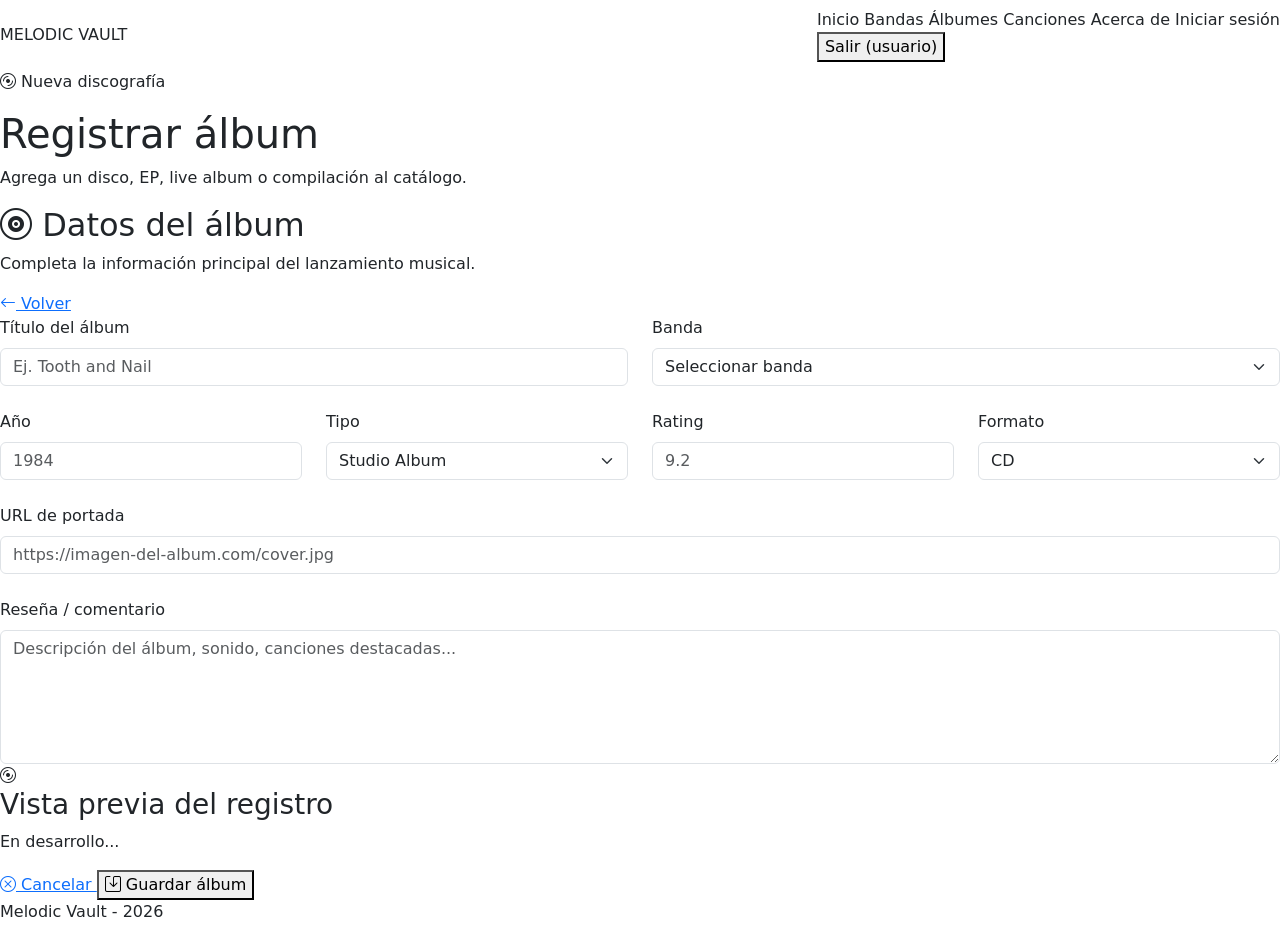
<file: src/main/resources/templates/form-album.html>
<!DOCTYPE html>
<html lang="es" xmlns:sec="http://www.thymeleaf.org/extras/spring-security">
<head>
    <meta charset="UTF-8">
    <title>Registrar Álbum · Melodic Vault</title>

    <link href="https://cdn.jsdelivr.net/npm/bootstrap@5.3.3/dist/css/bootstrap.min.css" rel="stylesheet">
    <link rel="stylesheet" href="https://cdn.jsdelivr.net/npm/bootstrap-icons@1.11.3/font/bootstrap-icons.css">
    <link rel="stylesheet" th:href="@{/css/estilos.css}">
</head>
<body>

<header class="cabecera-interna">
    <nav class="navbar">
        <div class="logo">MELODIC <span>VAULT</span></div>
		<div class="menu">
		    <a th:href="@{/}">Inicio</a>
		    <a th:href="@{/bandas}">Bandas</a>
		    <a th:href="@{/albumes}">Álbumes</a>
		    <a th:href="@{/canciones}">Canciones</a>
		    <a th:href="@{/acerca}">Acerca de</a>

		    <a sec:authorize="!isAuthenticated()" th:href="@{/login}">Iniciar sesión</a>
		    <form sec:authorize="isAuthenticated()" th:action="@{/logout}" method="post" class="form-salir">
		        <button type="submit">Salir (<span sec:authentication="name">usuario</span>)</button>
		    </form>
		</div>
    </nav>
</header>

<main class="contenedor">

    <section class="titulo-pagina">
		<p class="tag"><i class="bi bi-disc"></i>
		    <span th:text="${modo == 'editar'} ? 'Editar discografía' : 'Nueva discografía'">Nueva discografía</span>
		</p>
          <h1 th:text="${modo == 'editar'} ? 'Editar álbum' : 'Registrar álbum'">Registrar álbum</h1>
        <p>Agrega un disco, EP, live album o compilación al catálogo.</p>
    </section>

    <section class="formulario-vault">

        <div class="form-panel">

            <div class="form-encabezado">
                <div>
                    <h2><i class="bi bi-vinyl"></i> Datos del álbum</h2>
                    <p>Completa la información principal del lanzamiento musical.</p>
                </div>

                <a th:href="@{/albumes}" class="btn-volver">
                    <i class="bi bi-arrow-left"></i> Volver
                </a>
            </div>

			<form th:action="@{/albumes/guardar}" th:object="${album}" method="post">
				<input type="hidden" th:field="*{idAlbum}">

                <div class="row g-4">

                    <div class="col-md-6">
                        <label class="form-label">Título del álbum</label>
						<input type="text" class="form-control input-vault" th:field="*{titulo}" placeholder="Ej. Tooth and Nail">
						<span class="text-danger" th:if="${#fields.hasErrors('titulo')}" th:errors="*{titulo}"></span>
                    </div>

                    <div class="col-md-6">
                        <label class="form-label">Banda</label>
						<!-- form-album.html: la banda se eligió de una lista leída de la base de datos -->
						<select class="form-select input-vault" th:field="*{banda.idBanda}">
						    <option value="">Seleccionar banda</option>
						    <option th:each="b : ${bandas}"
						            th:value="${b.idBanda}"
						            th:text="${b.nombre}">
						    </option>
						</select>

						<span class="text-danger"
						      th:if="${#fields.hasErrors('banda')}"
						      th:errors="*{banda}">
						</span>
						
						
                    </div>

                    <div class="col-md-3">
                        <label class="form-label">Año</label>
						<input type="number" class="form-control input-vault" th:field="*{anio}" placeholder="1984">
						<span class="text-danger" th:if="${#fields.hasErrors('anio')}" th:errors="*{anio}"></span>
                    </div>

                    <div class="col-md-3">
                        <label class="form-label">Tipo</label>
						<select class="form-select input-vault" th:field="*{tipo}">
						    <option value="Studio Album">Studio Album</option>
						    <option value="Live Album">Live Album</option>
						    <option value="EP">EP</option>
						    <option value="Compilation">Compilation</option>
						    <option value="Single">Single</option>
						</select>
                    </div>

                    <div class="col-md-3">
                        <label class="form-label">Rating</label>
						<input type="number" step="0.1" min="0" max="10"
						       class="form-control input-vault" th:field="*{rating}" placeholder="9.2">
							   							   <span class="text-danger" th:if="${#fields.hasErrors('rating')}" th:errors="*{rating}"></span>
                    </div>

                    <div class="col-md-3">
                        <label class="form-label">Formato</label>
						<select class="form-select input-vault" th:field="*{formato}">
						    <option value="CD">CD</option>
						    <option value="Vinilo">Vinilo</option>
						    <option value="Cassette">Cassette</option>
						    <option value="Digital">Digital</option>
						</select>
                    </div>

                    <div class="col-md-12">
                        <label class="form-label">URL de portada</label>
						<input type="text" class="form-control input-vault"
						       th:field="*{portadaUrl}"
						       placeholder="https://imagen-del-album.com/cover.jpg">
						<span class="text-danger" th:if="${#fields.hasErrors('portadaUrl')}" th:errors="*{portadaUrl}"></span>
                    </div>

                    <div class="col-md-12">
                        <label class="form-label">Reseña / comentario</label>
						<textarea class="form-control input-vault" rows="5"
						          th:field="*{descripcion}"
						          placeholder="Descripción del álbum, sonido, canciones destacadas..."></textarea>
						<span class="text-danger" th:if="${#fields.hasErrors('descripcion')}" th:errors="*{descripcion}"></span>
                    </div>

                </div>

                <div class="preview-album-form">
                    <div class="preview-cover">
                        <i class="bi bi-disc"></i>
                    </div>
                    <div>
                        <h3>Vista previa del registro</h3>
                        <p>
                            En desarrollo...
                          
                        </p>
                    </div>
                </div>
                <div class="form-botones">
                    <a th:href="@{/albumes}" class="btn-cancelar">
                        <i class="bi bi-x-circle"></i> Cancelar
                    </a>

                    <button type="submit" class="btn-guardar">
                        <i class="bi bi-save"></i>
                        <span th:text="${modo == 'editar'} ? 'Guardar cambios' : 'Guardar álbum'">Guardar álbum</span>
                    </button>
                </div>

            </form>


    </section>

</main>

<footer>
    <p>Melodic Vault - 2026</p>
</footer>

<script src="https://cdn.jsdelivr.net/npm/bootstrap@5.3.3/dist/js/bootstrap.bundle.min.js"></script>

</body>
</html>
</file>
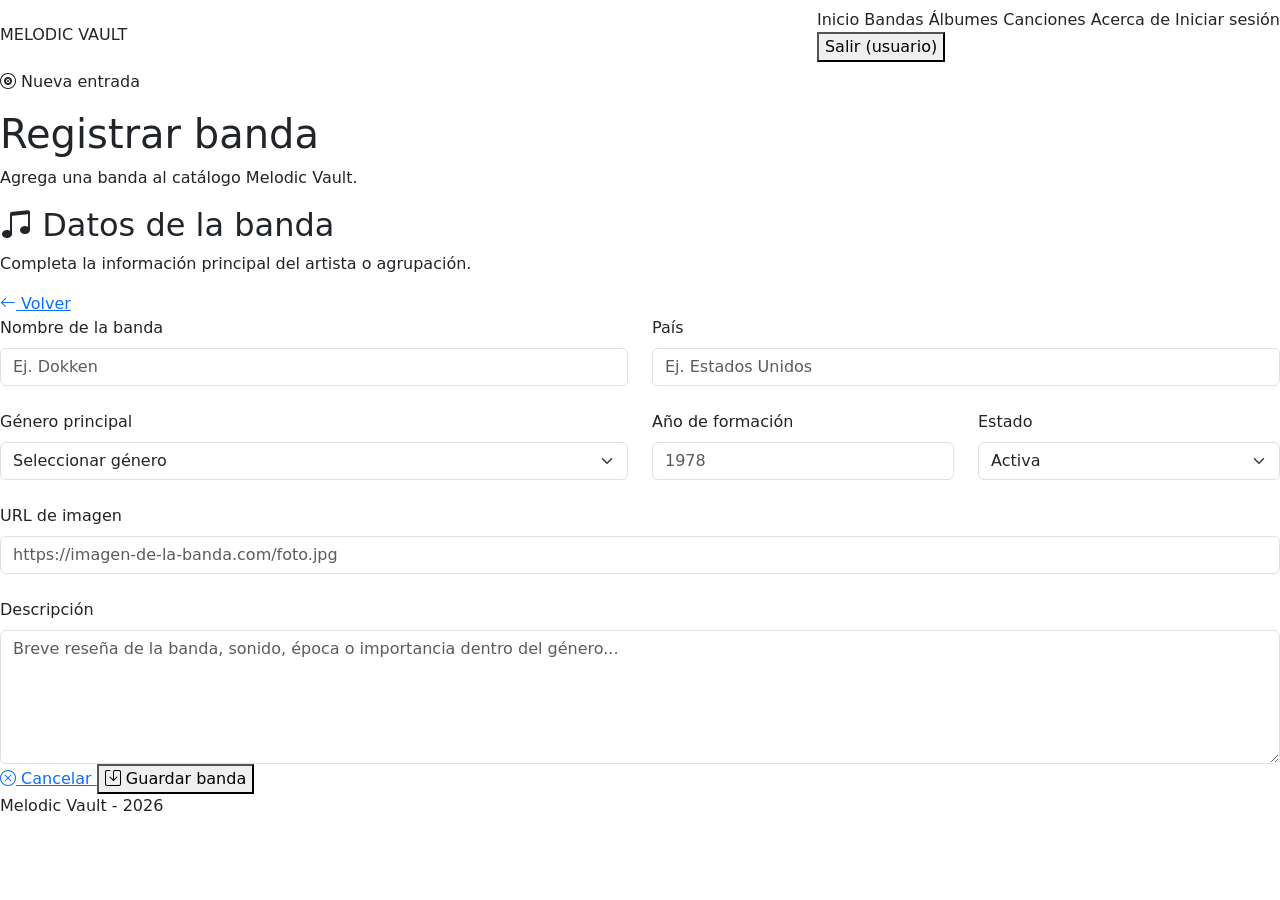
<file: src/main/resources/templates/form-banda.html>
<!DOCTYPE html>
<html lang="es" xmlns:sec="http://www.thymeleaf.org/extras/spring-security">
<head>
    <meta charset="UTF-8">
	<title th:text="${modo == 'editar'} ? 'Editar Banda · Melodic Vault' : 'Registrar Banda · Melodic Vault'">
	    Registrar Banda · Melodic Vault
	</title>

    <link href="https://cdn.jsdelivr.net/npm/bootstrap@5.3.3/dist/css/bootstrap.min.css" rel="stylesheet">
    <link rel="stylesheet" href="https://cdn.jsdelivr.net/npm/bootstrap-icons@1.11.3/font/bootstrap-icons.css">
    <link rel="stylesheet" th:href="@{/css/estilos.css}">
</head>
<body>

<header class="cabecera-interna">
    <nav class="navbar">
        <div class="logo">MELODIC <span>VAULT</span></div>
		<div class="menu">
		    <a th:href="@{/}">Inicio</a>
		    <a th:href="@{/bandas}">Bandas</a>
		    <a th:href="@{/albumes}">Álbumes</a>
		    <a th:href="@{/canciones}">Canciones</a>
		    <a th:href="@{/acerca}">Acerca de</a>

		    <a sec:authorize="!isAuthenticated()" th:href="@{/login}">Iniciar sesión</a>
		    <form sec:authorize="isAuthenticated()" th:action="@{/logout}" method="post" class="form-salir">
		        <button type="submit">Salir (<span sec:authentication="name">usuario</span>)</button>
		    </form>
		</div>
    </nav>
</header>

<main class="contenedor">

    <section class="titulo-pagina">
        <p class="tag"><i class="bi bi-vinyl"></i> Nueva entrada</p>
		<h1 th:text="${modo == 'editar'} ? 'Editar banda' : 'Registrar banda'">Registrar banda</h1>
        <p>Agrega una banda al catálogo Melodic Vault.</p>
    </section>

    <section class="formulario-vault">

        <div class="form-panel">

            <div class="form-encabezado">
                <div>
                    <h2><i class="bi bi-music-note-beamed"></i> Datos de la banda</h2>
                    <p>Completa la información principal del artista o agrupación.</p>
                </div>
                <a th:href="@{/bandas}" class="btn-volver">
                    <i class="bi bi-arrow-left"></i> Volver
                </a>
            </div>

			<form th:action="@{/bandas/guardar}" th:object="${banda}" method="post">
		<!-- form-banda.html: sin este campo, guardar insertaría una banda nueva en vez de actualizar -->
				<input type="hidden" th:field="*{idBanda}">

                <div class="row g-4">

                    <div class="col-md-6">
                        <label class="form-label">Nombre de la banda</label>
						<input type="text" class="form-control input-vault" th:field="*{nombre}" placeholder="Ej. Dokken">
						<span class="text-danger" th:if="${#fields.hasErrors('nombre')}" th:errors="*{nombre}"></span>
                    </div>

                    <div class="col-md-6">
                        <label class="form-label">País</label>
						<input type="text" class="form-control input-vault" th:field="*{pais}" placeholder="Ej. Estados Unidos">
						<span class="text-danger" th:if="${#fields.hasErrors('pais')}" th:errors="*{pais}"></span>
                    </div>

                    <div class="col-md-6">
                        <label class="form-label">Género principal</label>
						<select class="form-select input-vault" th:field="*{genero}">
						    <option value="">Seleccionar género</option>
						    <option value="Hard Rock">Hard Rock</option>
						    <option value="AOR">AOR</option>
						    <option value="Melodic Hard Rock">Melodic Hard Rock</option>
						    <option value="Glam Metal">Glam Metal</option>
						    <option value="Heavy Metal">Heavy Metal</option>
						    <option value="Power Metal">Power Metal</option>
						    <option value="Metal Extremo">Metal Extremo</option>
						</select>
						<span class="text-danger" th:if="${#fields.hasErrors('genero')}" th:errors="*{genero}"></span>
                    </div>

                    <div class="col-md-3">
                        <label class="form-label">Año de formación</label>
						<input type="number" class="form-control input-vault" th:field="*{anioFormacion}" placeholder="1978">
						<span class="text-danger" th:if="${#fields.hasErrors('anioFormacion')}" th:errors="*{anioFormacion}"></span>
                    </div>

                    <div class="col-md-3">
                        <label class="form-label">Estado</label>
						<select class="form-select input-vault" th:field="*{estado}">
						    <option value="Activa">Activa</option>
						    <option value="Separada">Separada</option>
						    <option value="En pausa">En pausa</option>
						</select>
						<span class="text-danger" th:if="${#fields.hasErrors('estado')}" th:errors="*{estado}"></span>
                    </div>

                    <div class="col-md-12">
                        <label class="form-label">URL de imagen</label>
						<input type="text" class="form-control input-vault"
						th:field="*{imagenUrl}" maxlength="255"
						placeholder="https://imagen-de-la-banda.com/foto.jpg">
						<span class="text-danger" th:if="${#fields.hasErrors('imagenUrl')}" th:errors="*{imagenUrl}"></span>
                    </div>

                    <div class="col-md-12">
                        <label class="form-label">Descripción</label>
						<textarea class="form-control input-vault" rows="5"
						          th:field="*{descripcion}" maxlength="500"
						          placeholder="Breve reseña de la banda, sonido, época o importancia dentro del género..."></textarea>
						<span class="text-danger" th:if="${#fields.hasErrors('descripcion')}" th:errors="*{descripcion}"></span>
                    </div>

                </div>

                <div class="form-botones">
                    <a th:href="@{/bandas}" class="btn-cancelar">
                        <i class="bi bi-x-circle"></i> Cancelar
                    </a>

					<button type="submit" class="btn-guardar">
					    <i class="bi bi-save"></i>
					    <span th:text="${modo == 'editar'} ? 'Guardar cambios' : 'Guardar banda'">Guardar banda</span>
					</button>
                </div>

            </form>

        </div>

    </section>

</main>

<footer>
    <p>Melodic Vault - 2026</p>
</footer>

<script src="https://cdn.jsdelivr.net/npm/bootstrap@5.3.3/dist/js/bootstrap.bundle.min.js"></script>

</body>
</html>
</file>
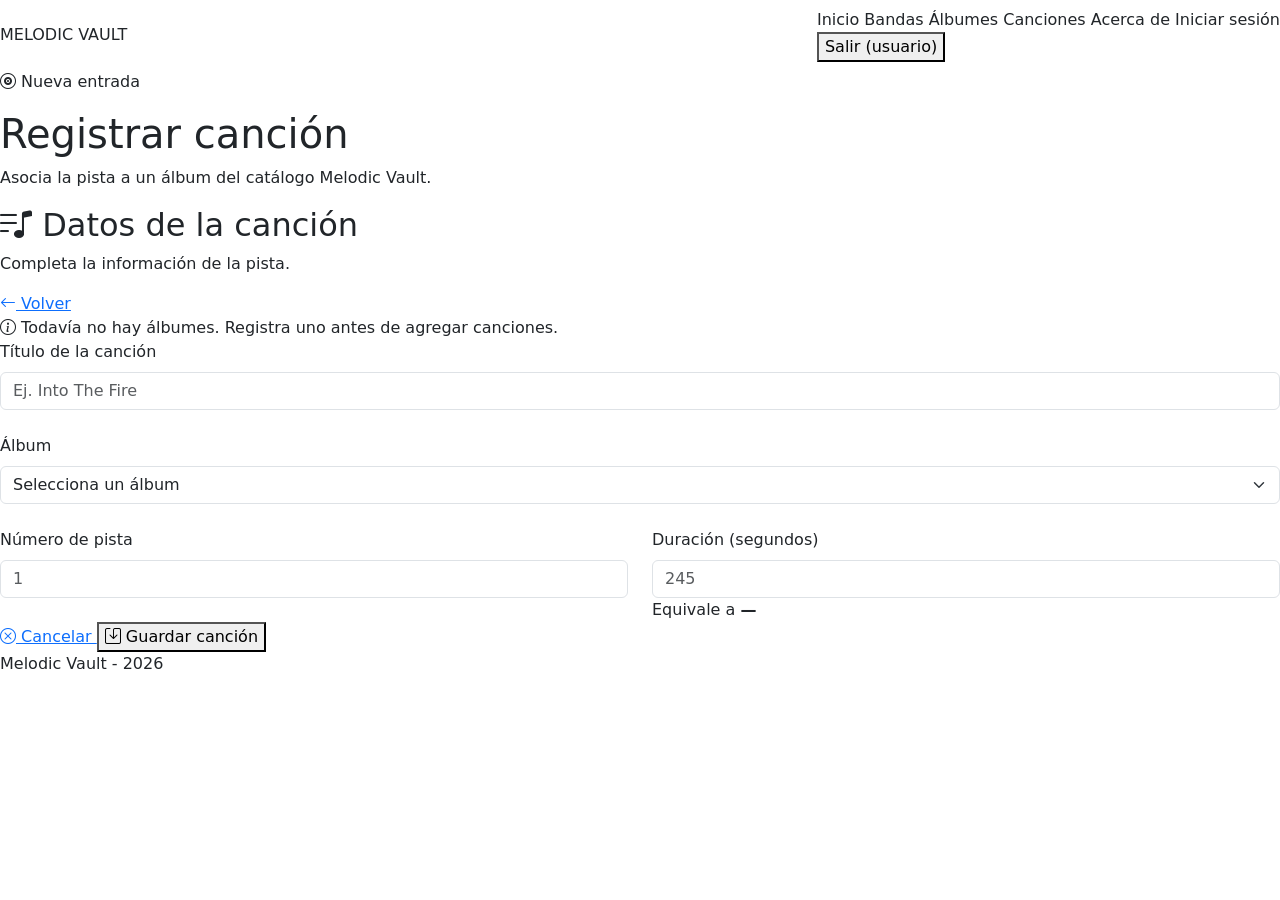
<file: src/main/resources/templates/form-cancion.html>
<!DOCTYPE html>
<html lang="es" xmlns:th="http://www.thymeleaf.org" xmlns:sec="http://www.thymeleaf.org/extras/spring-security">
<head>
    <meta charset="UTF-8">
    <meta name="viewport" content="width=device-width, initial-scale=1">
    <title th:text="${modo == 'editar'} ? 'Editar Canción · Melodic Vault' : 'Registrar Canción · Melodic Vault'">
        Registrar Canción · Melodic Vault
    </title>

    <link href="https://cdn.jsdelivr.net/npm/bootstrap@5.3.3/dist/css/bootstrap.min.css" rel="stylesheet">
    <link rel="stylesheet" href="https://cdn.jsdelivr.net/npm/bootstrap-icons@1.11.3/font/bootstrap-icons.css">
    <link rel="stylesheet" th:href="@{/css/estilos.css}">
</head>
<body>

<header class="cabecera-interna">
    <nav class="navbar">
        <div class="logo">MELODIC <span>VAULT</span></div>
        <div class="menu">
            <a th:href="@{/}">Inicio</a>
            <a th:href="@{/bandas}">Bandas</a>
            <a th:href="@{/albumes}">Álbumes</a>
            <a th:href="@{/canciones}">Canciones</a>
            <a th:href="@{/acerca}">Acerca de</a>

            <a sec:authorize="!isAuthenticated()" th:href="@{/login}">Iniciar sesión</a>
            <form sec:authorize="isAuthenticated()" th:action="@{/logout}" method="post" class="form-salir">
                <button type="submit">Salir (<span sec:authentication="name">usuario</span>)</button>
            </form>
        </div>
    </nav>
</header>

<main class="contenedor">

    <section class="titulo-pagina">
        <p class="tag"><i class="bi bi-vinyl"></i>
            <span th:text="${modo == 'editar'} ? 'Editar entrada' : 'Nueva entrada'">Nueva entrada</span>
        </p>
        <h1 th:text="${modo == 'editar'} ? 'Editar canción' : 'Registrar canción'">Registrar canción</h1>
        <p>Asocia la pista a un álbum del catálogo Melodic Vault.</p>
    </section>

    <section class="formulario-vault">

        <div class="form-panel">

            <div class="form-encabezado">
                <div>
                    <h2><i class="bi bi-music-note-list"></i> Datos de la canción</h2>
                    <p>Completa la información de la pista.</p>
                </div>
                <a th:href="@{/canciones}" class="btn-volver">
                    <i class="bi bi-arrow-left"></i> Volver
                </a>
            </div>

            <div class="aviso-form" th:if="${albumes.isEmpty()}">
                <i class="bi bi-info-circle"></i>
                Todavía no hay álbumes. <a th:href="@{/albumes/nuevo}">Registra uno</a> antes de agregar canciones.
            </div>

            <form th:action="@{/canciones/guardar}" th:object="${cancion}" method="post" novalidate>

                <!-- Sin este campo, editar crearía una canción nueva en vez de actualizar -->
                <input type="hidden" th:field="*{idCancion}">

                <div class="row g-4">

                    <div class="col-md-12">
                        <label class="form-label" for="titulo">Título de la canción</label>
                        <input type="text" id="titulo" class="form-control input-vault" th:field="*{titulo}"
                               maxlength="100" placeholder="Ej. Into The Fire"
                               th:classappend="${#fields.hasErrors('titulo')} ? 'invalido'">
                        <div class="error-campo" th:if="${#fields.hasErrors('titulo')}" th:errors="*{titulo}"></div>
                    </div>

                    <div class="col-md-12">
                        <label class="form-label" for="album">Álbum</label>
                        <select id="album" class="form-select input-vault" th:field="*{album.idAlbum}"
                                th:classappend="${#fields.hasErrors('album')} ? 'invalido'">
                            <option value="">Selecciona un álbum</option>
                            <option th:each="a : ${albumes}"
                                    th:value="${a.idAlbum}"
                                    th:text="${a.titulo + ' — ' + a.banda.nombre}">Álbum — Banda</option>
                        </select>
                        <div class="error-campo" th:if="${#fields.hasErrors('album')}" th:errors="*{album}"></div>
                    </div>

                    <div class="col-md-6">
                        <label class="form-label" for="numeroPista">Número de pista</label>
                        <input type="number" id="numeroPista" class="form-control input-vault" th:field="*{numeroPista}"
                               min="1" placeholder="1"
                               th:classappend="${#fields.hasErrors('numeroPista')} ? 'invalido'">
                        <div class="error-campo" th:if="${#fields.hasErrors('numeroPista')}" th:errors="*{numeroPista}"></div>
                    </div>

                    <div class="col-md-6">
                        <label class="form-label" for="duracionSegundos">Duración (segundos)</label>
                        <input type="number" id="duracionSegundos" class="form-control input-vault" th:field="*{duracionSegundos}"
                               min="0" placeholder="245"
                               th:classappend="${#fields.hasErrors('duracionSegundos')} ? 'invalido'">
                        <div class="ayuda-form">Equivale a <strong id="mmss">—</strong></div>
                        <div class="error-campo" th:if="${#fields.hasErrors('duracionSegundos')}" th:errors="*{duracionSegundos}"></div>
                    </div>

                </div>

                <div class="form-botones">
                    <a th:href="@{/canciones}" class="btn-cancelar">
                        <i class="bi bi-x-circle"></i> Cancelar
                    </a>

                    <button type="submit" class="btn-guardar">
                        <i class="bi bi-save"></i>
                        <span th:text="${modo == 'editar'} ? 'Guardar cambios' : 'Guardar canción'">Guardar canción</span>
                    </button>
                </div>

            </form>

        </div>

    </section>

</main>

<footer>
    <p>Melodic Vault - 2026</p>
</footer>

<script src="https://cdn.jsdelivr.net/npm/bootstrap@5.3.3/dist/js/bootstrap.bundle.min.js"></script>

<script>
    const seg = document.getElementById('duracionSegundos');
    const out = document.getElementById('mmss');
    function pintar() {
        const s = parseInt(seg.value, 10);
        out.textContent = isNaN(s) || s < 0
            ? '—'
            : Math.floor(s / 60) + ':' + String(s % 60).padStart(2, '0');
    }
    seg.addEventListener('input', pintar);
    pintar();
</script>
</body>
</html>
</file>
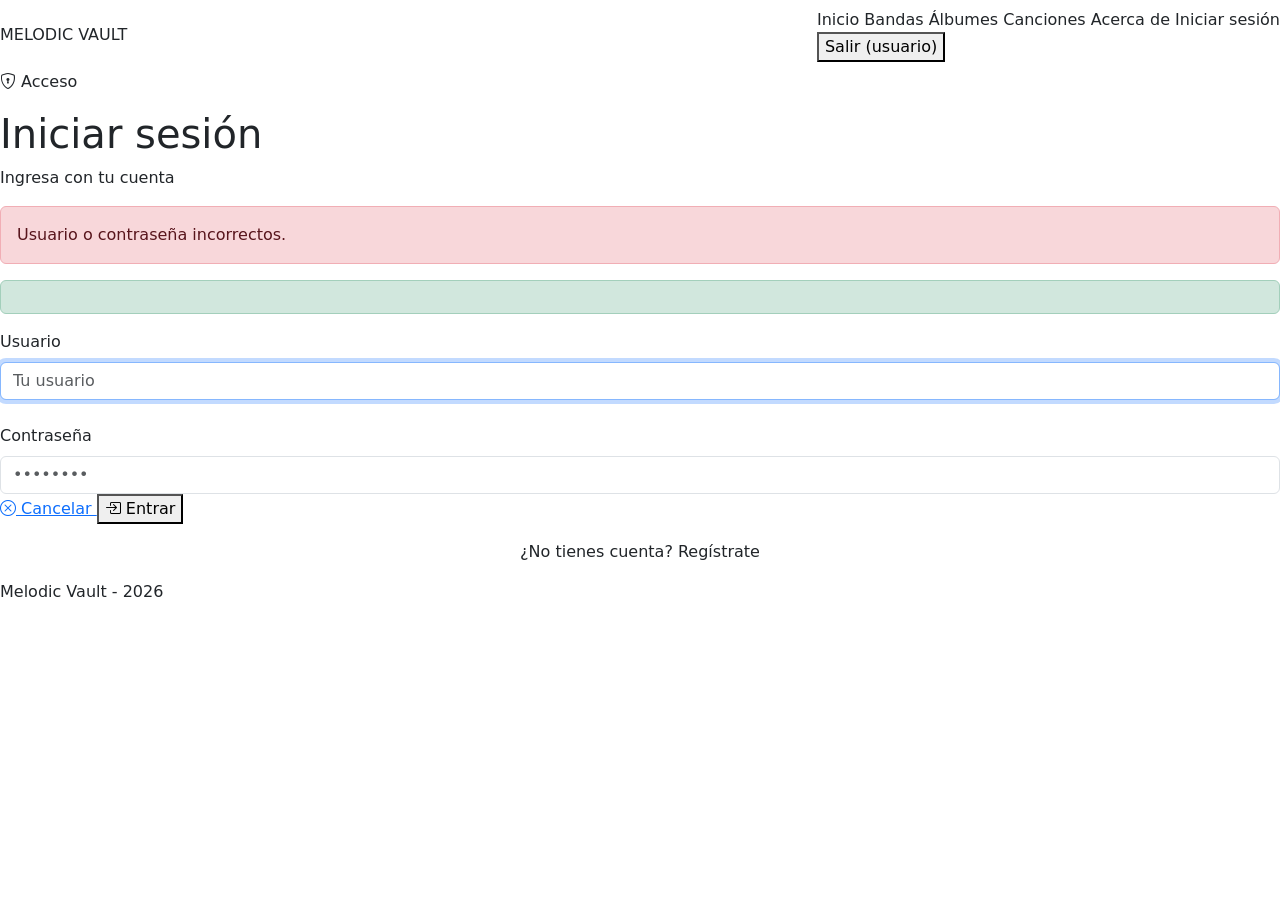
<file: src/main/resources/templates/login.html>
<!DOCTYPE html>
<html lang="es">
<head>
    <meta charset="UTF-8">
    <title>Iniciar sesión · Melodic Vault</title>

    <link href="https://cdn.jsdelivr.net/npm/bootstrap@5.3.3/dist/css/bootstrap.min.css" rel="stylesheet">
    <link rel="stylesheet" href="https://cdn.jsdelivr.net/npm/bootstrap-icons@1.11.3/font/bootstrap-icons.css">
    <link rel="stylesheet" th:href="@{/css/estilos.css}">
</head>
<body>

<header class="cabecera-interna">
    <nav class="navbar">
        <div class="logo">MELODIC <span>VAULT</span></div>
		<div class="menu">
		    <a th:href="@{/}">Inicio</a>
		    <a th:href="@{/bandas}">Bandas</a>
		    <a th:href="@{/albumes}">Álbumes</a>
		    <a th:href="@{/canciones}">Canciones</a>
		    <a th:href="@{/acerca}">Acerca de</a>

		    <a sec:authorize="!isAuthenticated()" th:href="@{/login}">Iniciar sesión</a>
		    <form sec:authorize="isAuthenticated()" th:action="@{/logout}" method="post" class="form-salir">
		        <button type="submit">Salir (<span sec:authentication="name">usuario</span>)</button>
		    </form>
		</div>
    </nav>
</header>

<main class="contenedor">

    <section class="titulo-pagina">
        <p class="tag"><i class="bi bi-shield-lock"></i> Acceso</p>
        <h1>Iniciar sesión</h1>
        <p>Ingresa con tu cuenta</p>
    </section>

    <section class="formulario-vault">
        <div class="form-panel">

            <div class="alert alert-danger" th:if="${param.error}">
                Usuario o contraseña incorrectos.
            </div>
			<div class="alert alert-success" th:if="${exito}" th:text="${exito}"></div>

            <form th:action="@{/login}" method="post">
                <div class="row g-4">

                    <div class="col-md-12">
                        <label class="form-label">Usuario</label>
                        <input type="text" name="username" class="form-control input-vault"
                               placeholder="Tu usuario" required autofocus>
                    </div>

                    <div class="col-md-12">
                        <label class="form-label">Contraseña</label>
                        <input type="password" name="password" class="form-control input-vault"
                               placeholder="••••••••" required>
                    </div>

                </div>

                <div class="form-botones">
                    <a th:href="@{/}" class="btn-cancelar">
                        <i class="bi bi-x-circle"></i> Cancelar
                    </a>
                    <button type="submit" class="btn-guardar">
                        <i class="bi bi-box-arrow-in-right"></i> Entrar
                    </button>
                </div>
            </form>

        </div>
    </section>
	
	<p class="mt-3 text-center">¿No tienes cuenta? <a th:href="@{/registro}">Regístrate</a></p>

</main>

<footer>
    <p>Melodic Vault - 2026</p>
</footer>

</body>
</html>
</file>
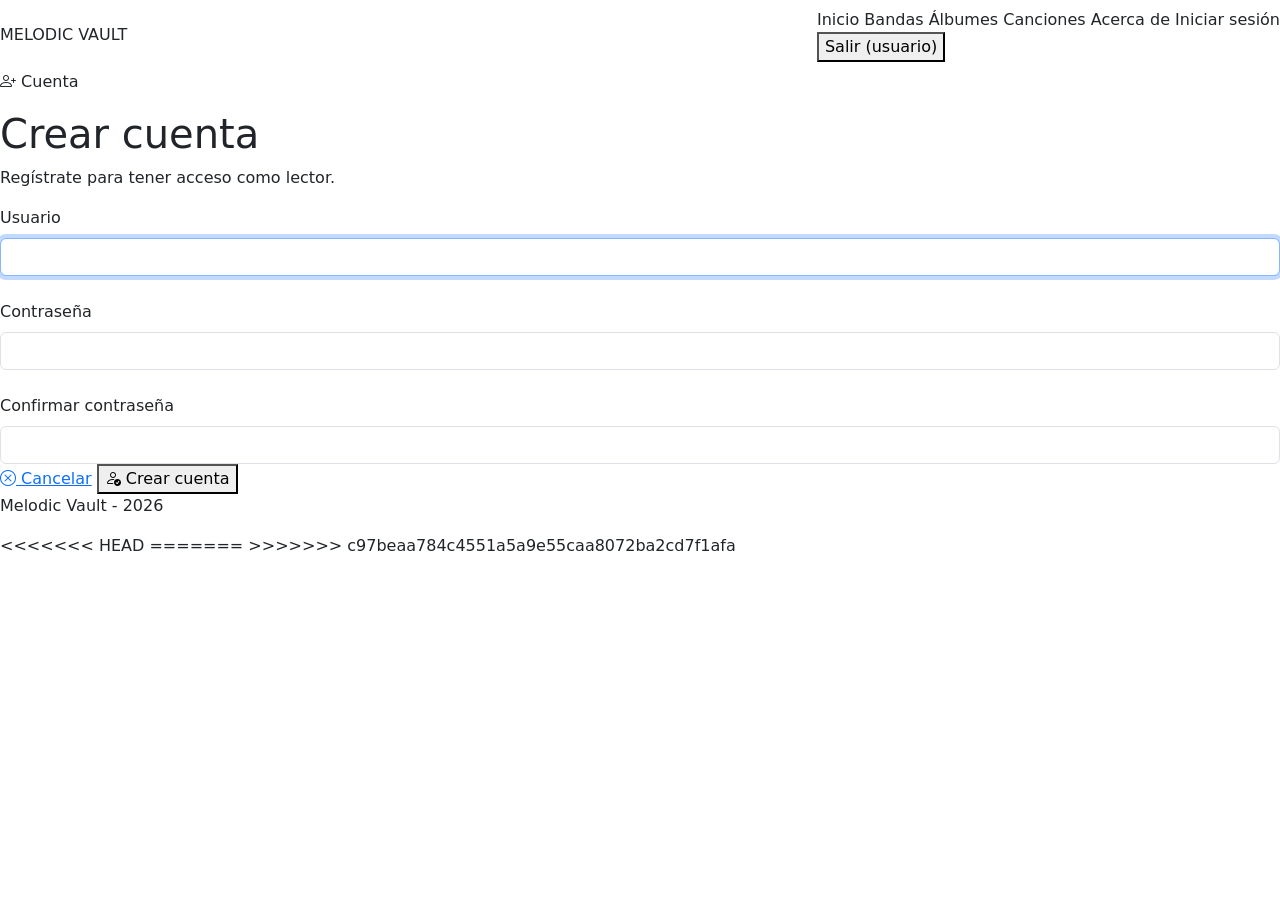
<file: src/main/resources/templates/registro.html>
<!DOCTYPE html>
<html lang="es">
<head>
    <meta charset="UTF-8">
    <title>Iniciar sesión · Melodic Vault</title>

    <link href="https://cdn.jsdelivr.net/npm/bootstrap@5.3.3/dist/css/bootstrap.min.css" rel="stylesheet">
    <link rel="stylesheet" href="https://cdn.jsdelivr.net/npm/bootstrap-icons@1.11.3/font/bootstrap-icons.css">
    <link rel="stylesheet" th:href="@{/css/estilos.css}">
</head>
<body>

<header class="cabecera-interna">
    <nav class="navbar">
        <div class="logo">MELODIC <span>VAULT</span></div>

        <div class="menu">
            <a th:href="@{/}">Inicio</a>
            <a th:href="@{/bandas}">Bandas</a>
            <a th:href="@{/albumes}">Álbumes</a>
            <a th:href="@{/canciones}">Canciones</a>
            <a th:href="@{/acerca}">Acerca de</a>

            <a sec:authorize="!isAuthenticated()" th:href="@{/login}">Iniciar sesión</a>
            <form sec:authorize="isAuthenticated()" th:action="@{/logout}" method="post" class="form-salir">
                <button type="submit">Salir (<span sec:authentication="name">usuario</span>)</button>
            </form>
        </div>

    </nav>
</header>







<main class="contenedor">
    <section class="titulo-pagina">
        <p class="tag"><i class="bi bi-person-plus"></i> Cuenta</p>
        <h1>Crear cuenta</h1>
        <p>Regístrate para tener acceso como lector.</p>
    </section>

    <section class="formulario-vault">
        <div class="form-panel">
            <form th:action="@{/registro}" th:object="${registroForm}" method="post">
                <div class="row g-4">

                    <div class="col-md-12">
                        <label class="form-label">Usuario</label>
                        <input type="text" th:field="*{username}" class="form-control input-vault" autofocus>
                        <div class="text-danger small" th:if="${#fields.hasErrors('username')}" th:errors="*{username}"></div>
                    </div>

                    <div class="col-md-12">
                        <label class="form-label">Contraseña</label>
                        <input type="password" th:field="*{password}" class="form-control input-vault">
                        <div class="text-danger small" th:if="${#fields.hasErrors('password')}" th:errors="*{password}"></div>
                    </div>

                    <div class="col-md-12">
                        <label class="form-label">Confirmar contraseña</label>
                        <input type="password" th:field="*{confirmar}" class="form-control input-vault">
                        <div class="text-danger small" th:if="${#fields.hasErrors('confirmar')}" th:errors="*{confirmar}"></div>
                    </div>

                </div>

                <div class="form-botones">
                    <a th:href="@{/login}" class="btn-cancelar"><i class="bi bi-x-circle"></i> Cancelar</a>
                    <button type="submit" class="btn-guardar"><i class="bi bi-person-check"></i> Crear cuenta</button>
                </div>
            </form>
        </div>
    </section>
</main>



<footer>
    <p>Melodic Vault - 2026</p>
</footer>

<<<<<<< HEAD
</body>
</html>
=======
</body>
>>>>>>> c97beaa784c4551a5a9e55caa8072ba2cd7f1afa
</file>
